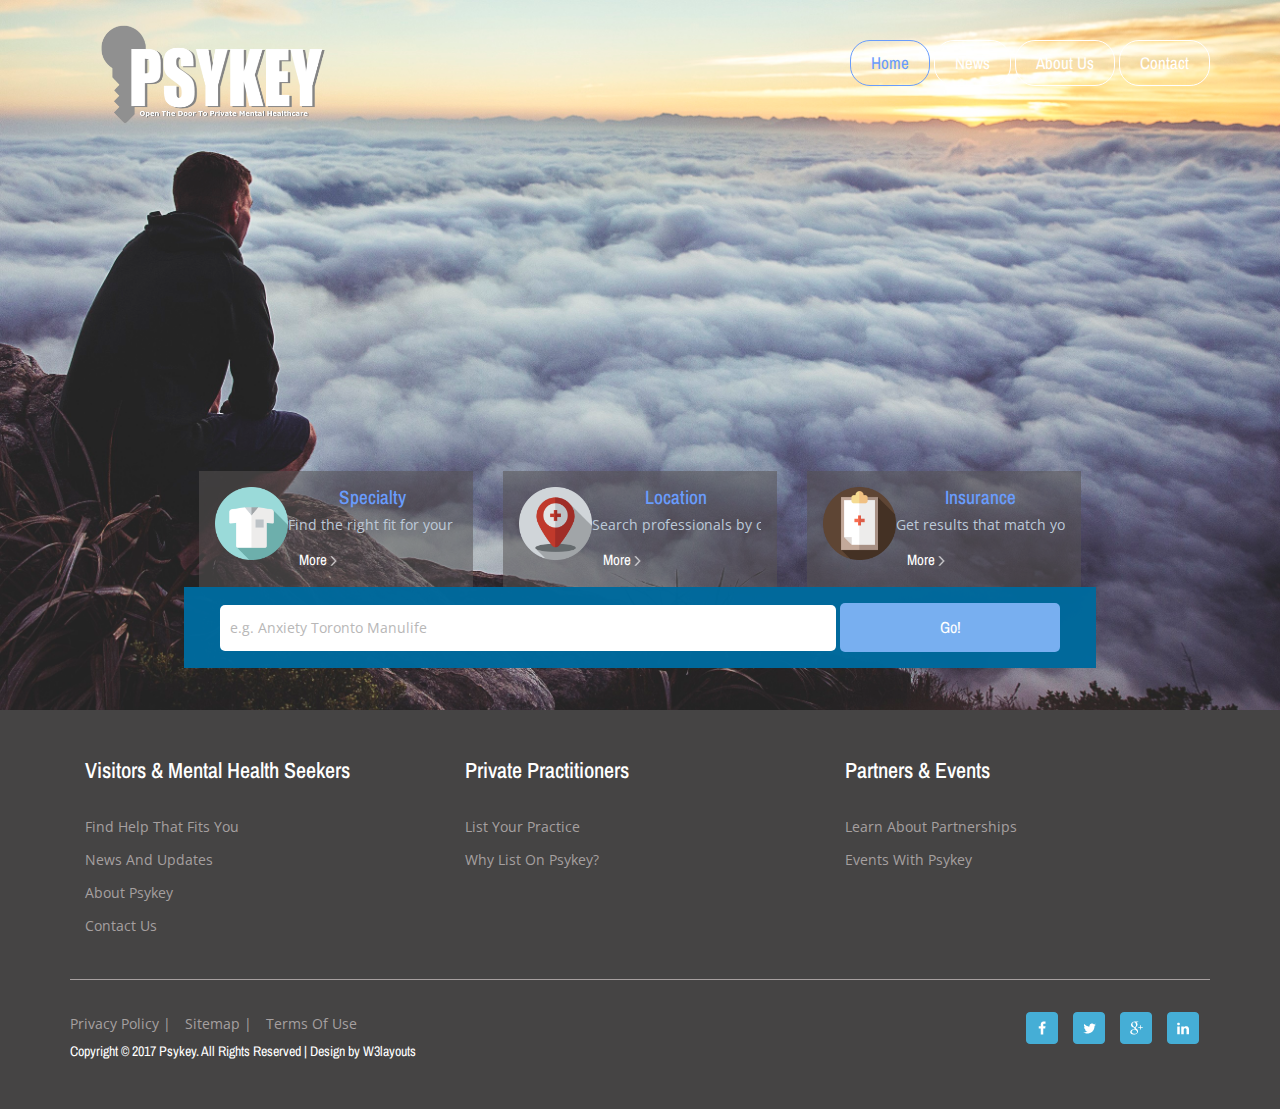
<file: index.html>
<!--
Author: W3layouts
Author URL: http://w3layouts.com
License: Creative Commons Attribution 3.0 Unported
License URL: http://creativecommons.org/licenses/by/3.0/
-->
<!DOCTYPE html>
<html>
    <head>
    <title>Psykey</title>
    <!-- for-mobile-apps -->
    <meta name="viewport" content="width=device-width, initial-scale=1">
    <meta http-equiv="Content-Type" content="text/html; charset=utf-8" />
    <meta name="keywords" content="Medical Clinic Responsive web template, Bootstrap Web Templates, Flat Web Templates, Andriod Compatible web template,
    Smartphone Compatible web template, free webdesigns for Nokia, Samsung, LG, SonyErricsson, Motorola web design" />
    <script type="application/x-javascript"> addEventListener("load", function() { setTimeout(hideURLbar, 0); }, false);
            function hideURLbar(){ window.scrollTo(0,1); } </script>
    <!-- //for-mobile-apps -->
    <link href="css/bootstrap.css" rel="stylesheet" type="text/css" media="all" />
    <link href="css/style.css" rel="stylesheet" type="text/css" media="all" />
    <!-- js -->
    <script src="js/jquery-1.11.1.min.js"></script>
    <!-- //js -->
    <link href='http://fonts.googleapis.com/css?family=Open+Sans:300italic,400italic,600italic,700italic,800italic,400,300,600,700,800' rel='stylesheet' type='text/css'>
    <link href='http://fonts.googleapis.com/css?family=Archivo+Narrow:400,400italic,700,700italic' rel='stylesheet' type='text/css'>
</head>
	
<!-- banner - https://www.pexels.com/photo/nature-sky-sunset-man-6550/ -->
<body>
    <!-- banner -->
	<div class="banner">
		<div class="container">
            <!-- header -->
			<div class="header">	
					<div class="logo">
					    <a href="index.html"><img src="media/logo.png" width=256></img></a>
                        <!--<a href="index.html"><img src="media/logo.png" width="250"></a>-->
					</div>
					<div class="top-nav">
						<span class="menu"><img src="images/menu.png" alt="" /></span>
						<ul class="nav">
							<li class="active"><a href="index.html">Home</a></li>
							<li><a href="news.html">News</a></li>
							<li><a href="aboutus.html">About Us</a></li>
							<li><a href="contact.html">Contact</a></li>
						</ul>
								<!-- script-for-menu -->
								 <script>
								   $( "span.menu" ).click(function() {
									 $( "ul.nav" ).slideToggle( 300, function() {
									 // Animation complete.
									  });
									 });
								</script>
								<!-- /script-for-menu -->
					</div>
					<div class="clearfix"> </div>
			</div>
            <!-- //header -->

            <!-- Search Form -->
			<div class="banner-info">
						<div class="banner-info-grids">
				<div class="col-md-4 banner-info-grid">
					<div class="banner-info-grid1">
						<div class="banner-info-grid-left">
							<!--<span class="glyphicon glyphicon-heart" aria-hidden="true"></span>-->
                            <img src="media/speciality.png" width="100%">
						</div>
						<div class="banner-info-grid-right">
							<h4>Specialty</h4>
							<p>Find the right fit for your needs</p>
							<div class="more">
								<a href="single.html">More</a>
							</div>
						</div>
						<div class="clearfix"> </div>
					</div>
				</div>
				<div class="col-md-4 banner-info-grid">
					<div class="banner-info-grid1">
						<div class="banner-info-grid-left">
							<!--<span class="glyphicon glyphicon-user" aria-hidden="true"></span>-->
                            <img src="media/location.png" width="100%">
						</div>
						<div class="banner-info-grid-right">
							<h4>Location</h4>
							<p>Search professionals by city</p>
							<div class="more">
								<a href="single.html">More</a>
							</div>
						</div>
						<div class="clearfix"> </div>
					</div>
				</div>
				<div class="col-md-4 banner-info-grid">
					<div class="banner-info-grid1">
						<div class="banner-info-grid-left">
							<!--<span class="glyphicon glyphicon-apple" aria-hidden="true"></span>-->
                            <img src="media/insurance.png" width="100%">
						</div>
						<div class="banner-info-grid-right">
							<h4>Insurance</h4>
							<p>Get results that match your insurance plan</p>
							<div class="more">
								<a href="single.html">More</a>
							</div>
						</div>
						<div class="clearfix"> </div>
					</div>
				</div>
				<div class="clearfix"> </div>
			</div>	
				<form id="search" action="result.html" method="GET">
					<input type="text" name="query" value="e.g. Anxiety Toronto Manulife" onfocus="this.value = '';" onblur="if (this.value == '') {this.value = 'e.g. Anxiety Toronto Manulife';}" required="">
					<input type="submit" value="Go!" >
				</form>
			</div>
            <!-- // Search Form -->
		</div>
	</div>
<!-- //banner -->
<!-- footer -->
	<div class="footer">
		<div class="container">
			<div class="footer-grids">
				<div class="col-md-4 footer-grid">
					<h3>Visitors & Mental Health Seekers</h3>
					<ul>
						<li><a href="#top">Find help that fits you</a></li>
						<li><a href="news.html">News and Updates</a></li>
						<li><a href="aboutus.html">About Psykey</a></li>
						<li><a href="contact.html">Contact us</a></li>
					</ul>
				</div>
				<div class="col-md-4 footer-grid">
					<h3>Private Practitioners</h3>
					<ul>
						<li><a href="#top">List your practice</a></li>
						<li><a href="#top">Why list on Psykey?</a></li>

					</ul>
				</div>
				<div class="col-md-4 footer-grid">
					<h3>Partners & Events</h3>
					<ul>
						<li><a href="#top">Learn about partnerships</a></li>
						<li><a href="#top">Events with Psykey</a></li>

					</ul>
				</div>
				<div class="clearfix"> </div>
			</div>
			<div class="footer-grds">
				<div class="footer-grds-left">
					<ul>
						<li><a href="#">Privacy Policy |</a></li>
						<li><a href="contact.html">Sitemap |</a></li>
						<li><a href="#">Terms of Use</a></li>
					</ul>
					<p>Copyright © 2017 Psykey. All Rights Reserved | Design by <a href="http://w3layouts.com/">W3layouts</a></p>
				</div>
				<div class="footer-grds-right">
					<ul>
						<li><a href="#" class="fa"></a></li>
						<li><a href="#" class="fb"></a></li>
						<li><a href="#" class="fc"></a></li>
						<li><a href="#" class="fd"></a></li>
					</ul>
				</div>
				<div class="clearfix"> </div>
			</div>
		</div>
	</div>
<!-- //footer -->
<!-- for bootstrap working -->
		<script src="js/bootstrap.js"> </script>
<!-- //for bootstrap working -->
</body>
</html>
</file>
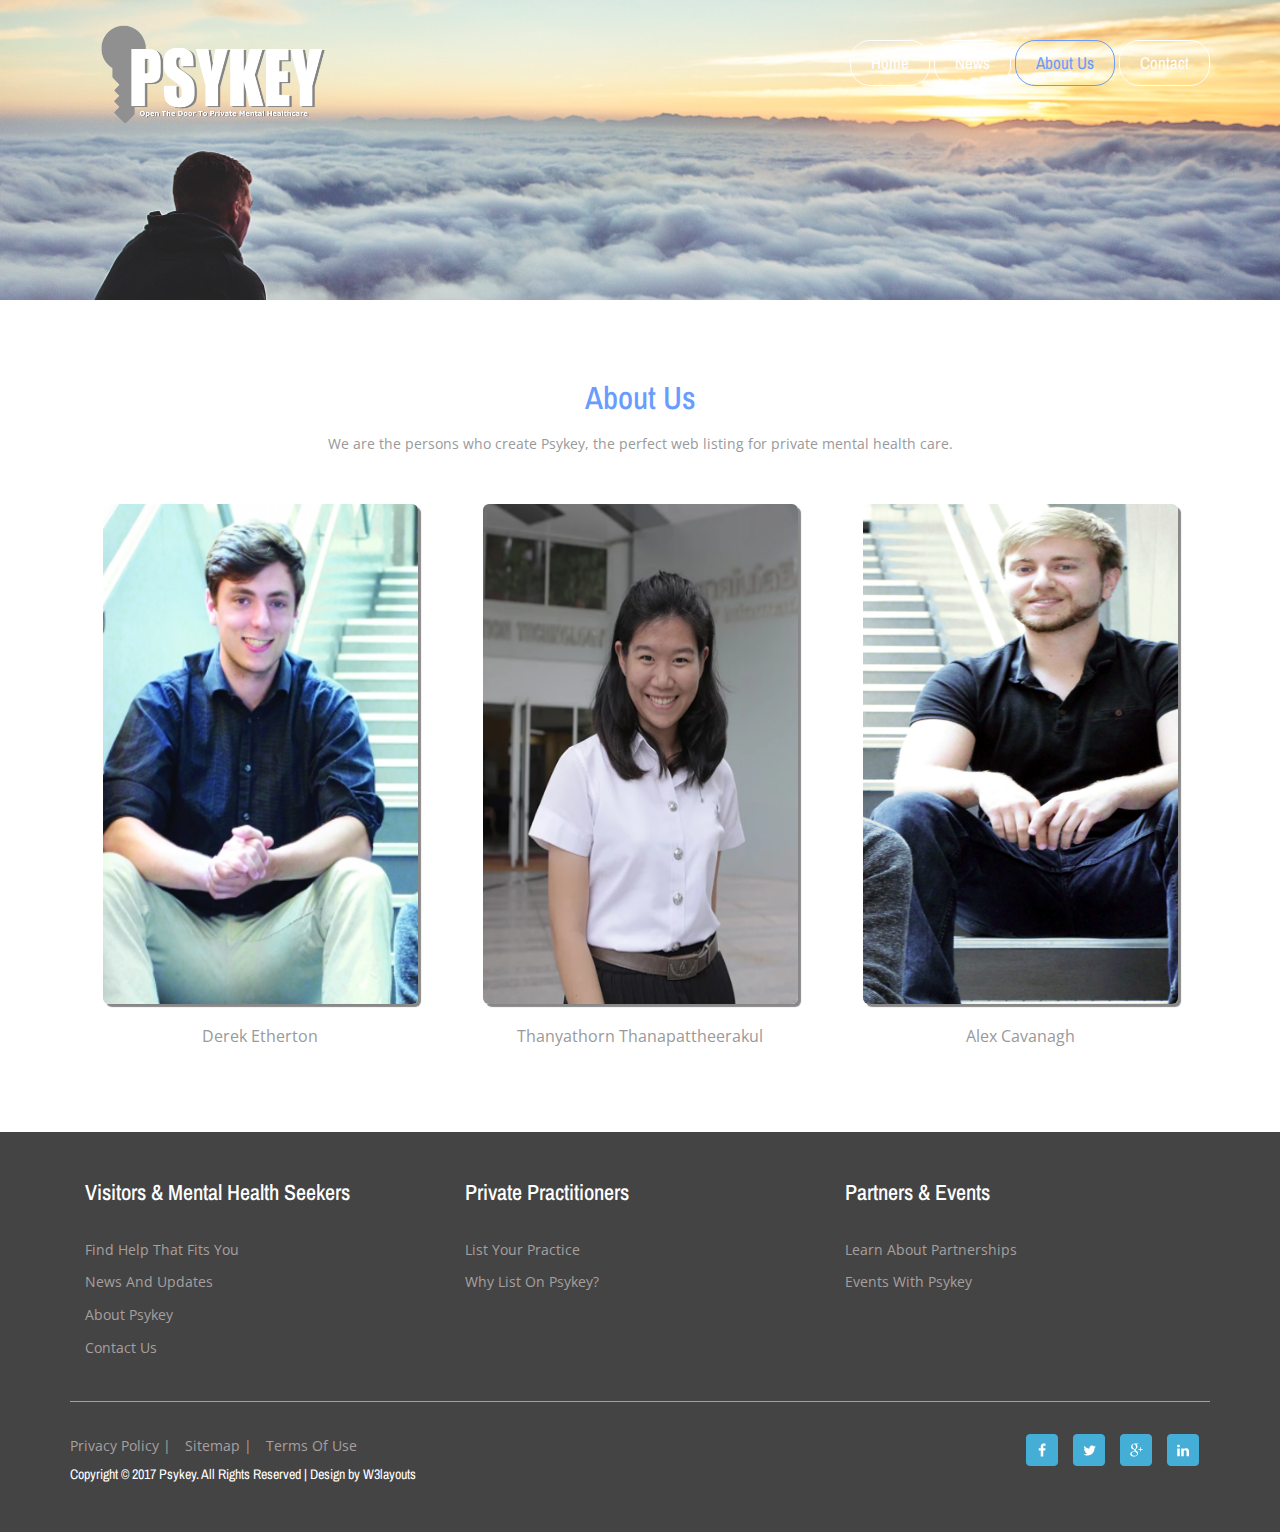
<file: aboutus.html>
<!--
Author: W3layouts
Author URL: http://w3layouts.com
License: Creative Commons Attribution 3.0 Unported
License URL: http://creativecommons.org/licenses/by/3.0/
-->
<!DOCTYPE html>
<html>
<head>
    <title>Psykey</title>
    <!-- for-mobile-apps -->
    <meta name="viewport" content="width=device-width, initial-scale=1">
    <meta http-equiv="Content-Type" content="text/html; charset=utf-8" />
    <meta name="keywords" content="Medical Clinic Responsive web template, Bootstrap Web Templates, Flat Web Templates, Andriod Compatible web template,
    Smartphone Compatible web template, free webdesigns for Nokia, Samsung, LG, SonyErricsson, Motorola web design" />
    <script type="application/x-javascript"> addEventListener("load", function() { setTimeout(hideURLbar, 0); }, false);
    function hideURLbar(){ window.scrollTo(0,1); } </script>
    <!-- //for-mobile-apps -->
    <link href="css/bootstrap.css" rel="stylesheet" type="text/css" media="all" />
    <link href="css/style.css" rel="stylesheet" type="text/css" media="all" />
    <!-- js -->
    <script src="js/jquery-1.11.1.min.js"></script>
    <!-- //js -->
    <link href='http://fonts.googleapis.com/css?family=Open+Sans:300italic,400italic,600italic,700italic,800italic,400,300,600,700,800' rel='stylesheet' type='text/css'>
    <link href='http://fonts.googleapis.com/css?family=Archivo+Narrow:400,400italic,700,700italic' rel='stylesheet' type='text/css'>
</head>

<body>
<!-- banner -->
<div class="banner1">
    <div class="container">
        <!-- header -->
        <div class="header">
            <div class="logo">
                <a href="index.html"><img src="media/logo.png" width=256></img></a>
            </div>
            <div class="top-nav">
                <span class="menu"><img src="images/menu.png" alt="" /></span>
                <ul class="nav">
                    <li><a href="index.html">Home</a></li>
                    <li><a href="news.html">News</a></li>
                    <li class="active"><a href="aboutus.html">About Us</a></li>
                    <li><a href="contact.html">Contact</a></li>
                </ul>
                <!-- script-for-menu -->
                <script>
                    $( "span.menu" ).click(function() {
                        $( "ul.nav" ).slideToggle( 300, function() {
                            // Animation complete.
                        });
                    });
                </script>
                <!-- /script-for-menu -->
            </div>
            <div class="clearfix"> </div>
        </div>
        <!-- //header -->
    </div>
</div>
<!-- //banner -->
<!-- about us -->
<div class="about-us">
    <div class="container">
        <h3>About Us</h3>
        <p class="et">We are the persons who create Psykey, the perfect web listing for private mental health care.</p>
        <div class="developer">
            <div class="col-md-4">
                <img src="media/derek.png" class="img-rounded">
                <p>Derek Etherton</p>
            </div>
            <div class="col-md-4">
                <img src="media/smile.png" class="img-rounded">
                <p>Thanyathorn Thanapattheerakul</p>
            </div>
            <div class="col-md-4">
                <img src="media/alex.png" class="img-rounded">
                <p>Alex Cavanagh</p>
            </div>
        </div>
    </div>
</div>
<!-- //about us -->
<!-- footer -->
<div class="footer">
    <div class="container">
        <div class="footer-grids">
            <div class="col-md-4 footer-grid">
                <h3>Visitors & Mental Health Seekers</h3>
                <ul>
                    <li><a href="#top">Find help that fits you</a></li>
                    <li><a href="news.html">News and Updates</a></li>
                    <li><a href="aboutus.html">About Psykey</a></li>
                    <li><a href="contact.html">Contact us</a></li>
                </ul>
            </div>
            <div class="col-md-4 footer-grid">
                <h3>Private Practitioners</h3>
                <ul>
                    <li><a href="#top">List your practice</a></li>
                    <li><a href="#top">Why list on Psykey?</a></li>

                </ul>
            </div>
            <div class="col-md-4 footer-grid">
                <h3>Partners & Events</h3>
                <ul>
                    <li><a href="#top">Learn about partnerships</a></li>
                    <li><a href="#top">Events with Psykey</a></li>

                </ul>
            </div>
            <div class="clearfix"> </div>
        </div>
        <div class="footer-grds">
            <div class="footer-grds-left">
                <ul>
                    <li><a href="#">Privacy Policy |</a></li>
                    <li><a href="contact.html">Sitemap |</a></li>
                    <li><a href="#">Terms of Use</a></li>
                </ul>
                <p>Copyright © 2017 Psykey. All Rights Reserved | Design by <a href="http://w3layouts.com/">W3layouts</a></p>
            </div>
            <div class="footer-grds-right">
                <ul>
                    <li><a href="#" class="fa"></a></li>
                    <li><a href="#" class="fb"></a></li>
                    <li><a href="#" class="fc"></a></li>
                    <li><a href="#" class="fd"></a></li>
                </ul>
            </div>
            <div class="clearfix"> </div>
        </div>
    </div>
</div>
<!-- //footer -->
<!-- for bootstrap working -->
<script src="js/bootstrap.js"> </script>
<!-- //for bootstrap working -->
</body>
</html>
</file>
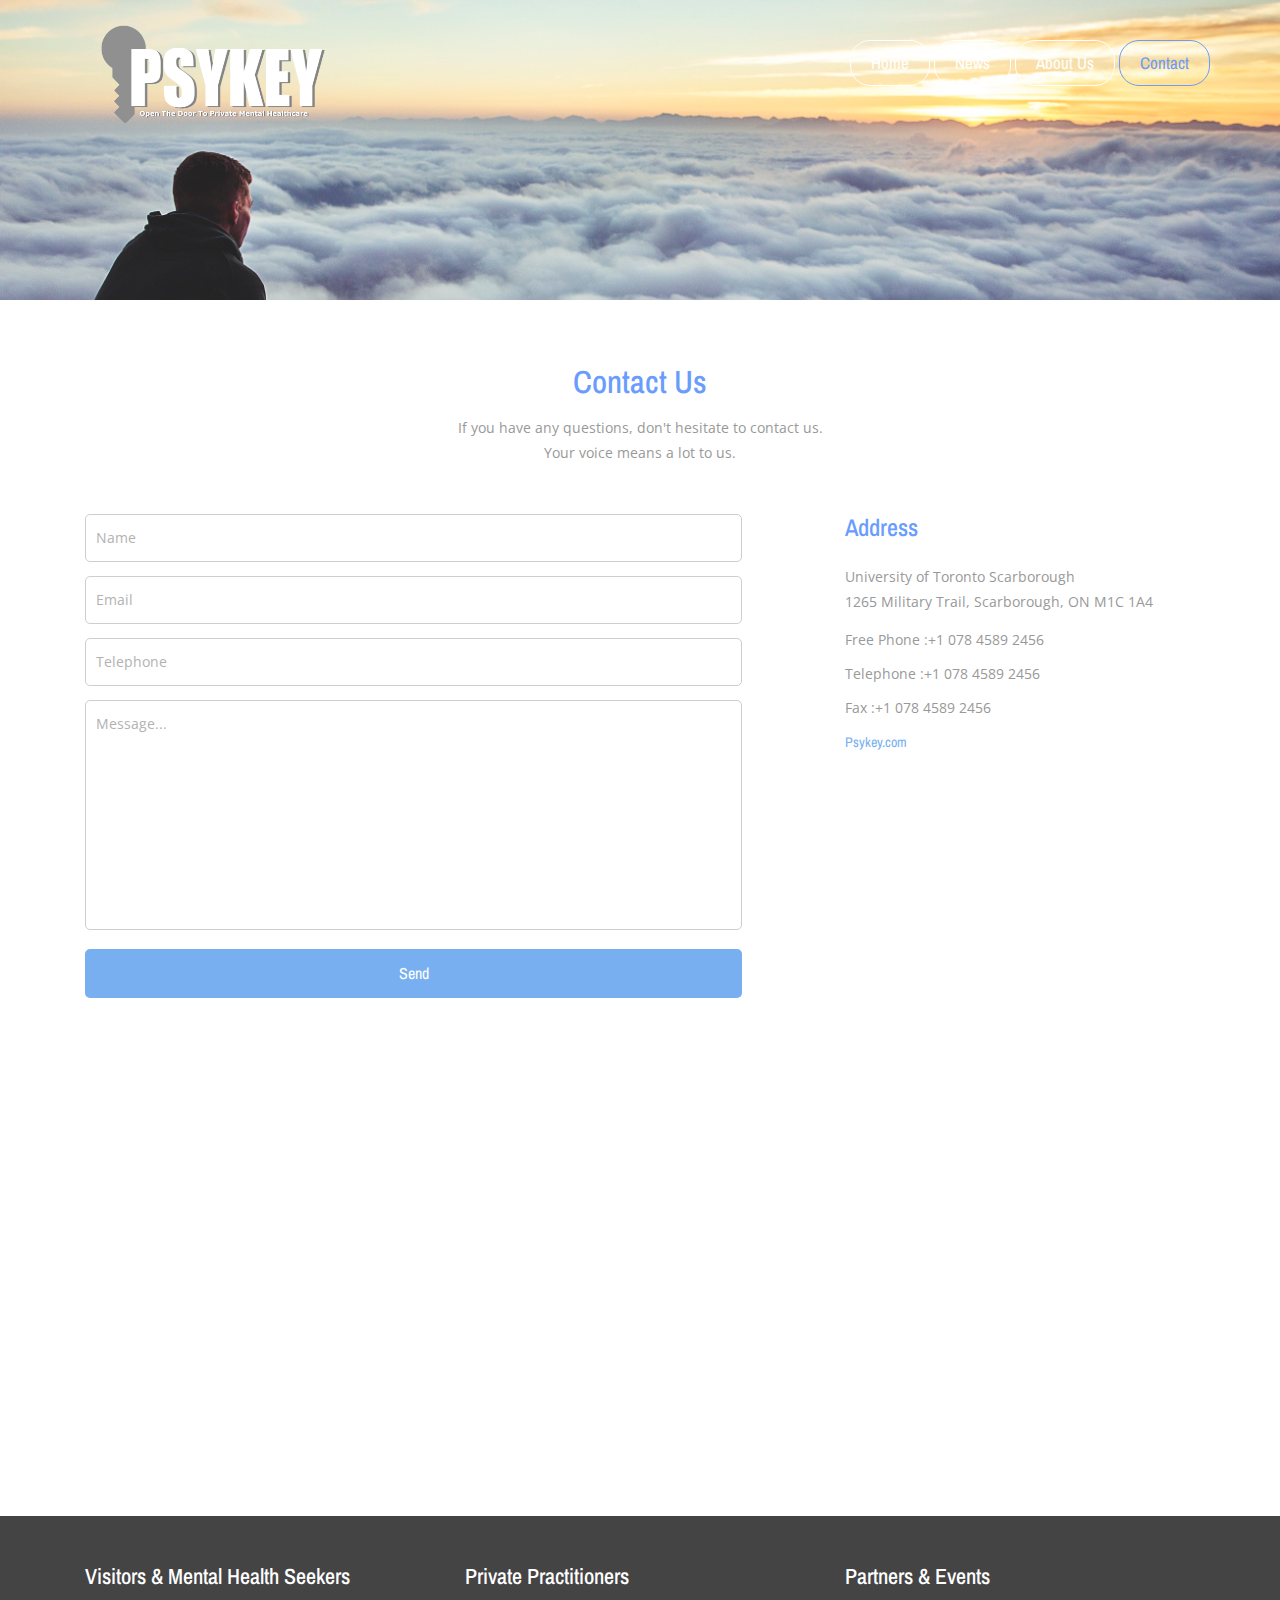
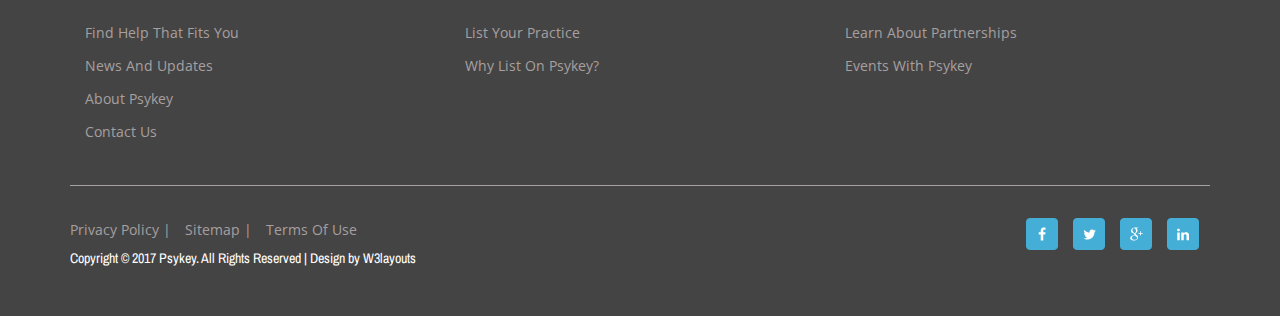
<file: contact.html>
<!--
Author: W3layouts
Author URL: http://w3layouts.com
License: Creative Commons Attribution 3.0 Unported
License URL: http://creativecommons.org/licenses/by/3.0/
-->
<!DOCTYPE html>
<html>
<head>
	<title>Psykey</title>
	<!-- for-mobile-apps -->
	<meta name="viewport" content="width=device-width, initial-scale=1">
	<meta http-equiv="Content-Type" content="text/html; charset=utf-8" />
	<meta name="keywords" content="Medical Clinic Responsive web template, Bootstrap Web Templates, Flat Web Templates, Andriod Compatible web template,
	Smartphone Compatible web template, free webdesigns for Nokia, Samsung, LG, SonyErricsson, Motorola web design" />
	<script type="application/x-javascript"> addEventListener("load", function() { setTimeout(hideURLbar, 0); }, false);
			function hideURLbar(){ window.scrollTo(0,1); } </script>
	<!-- //for-mobile-apps -->
	<link href="css/bootstrap.css" rel="stylesheet" type="text/css" media="all" />
	<link href="css/style.css" rel="stylesheet" type="text/css" media="all" />
	<!-- js -->
	<script src="js/jquery-1.11.1.min.js"></script>
	<!-- //js -->
	<link href='http://fonts.googleapis.com/css?family=Open+Sans:300italic,400italic,600italic,700italic,800italic,400,300,600,700,800' rel='stylesheet' type='text/css'>
	<link href='http://fonts.googleapis.com/css?family=Archivo+Narrow:400,400italic,700,700italic' rel='stylesheet' type='text/css'>
</head>
	
<body>
<!-- banner -->
	<div class="banner1">
		<div class="container">
<!-- header -->
			<div class="header">	
					<div class="logo">
					   	<a href="index.html"><img src="media/logo.png" width=256></img></a>
					</div>
					<div class="top-nav">
						<span class="menu"><img src="images/menu.png" alt=" " /></span>
						<ul class="nav">
							<li><a href="index.html">Home</a></li>
							<li><a href="news.html">News</a></li>
							<li><a href="aboutus.html">About Us</a></li>
							<li class="active"><a href="contact.html">Contact</a></li>
						</ul>
								<!-- script-for-menu -->
								 <script>
								   $( "span.menu" ).click(function() {
									 $( "ul.nav" ).slideToggle( 300, function() {
									 // Animation complete.
									  });
									 });
								</script>
								<!-- /script-for-menu -->
					</div>
					<div class="clearfix"> </div>
			</div>
<!-- //header -->	
		</div>
	</div>
<!-- //banner -->
<!-- contact -->
	<div class="contact">
		<div class="container">
			<h3>Contact Us</h3>
			<p class="et">If you have any questions, don't hesitate to contact us.</p>
			<p class="et">Your voice means a lot to us.</p>
			<div class="contact-grid">
				<div class="col-md-8 contact-grid-left">
					<form>
						<input type="text" value="Name" onfocus="this.value = '';" onblur="if (this.value == '') {this.value = 'Name';}" required="">
						<input type="email" value="Email" onfocus="this.value = '';" onblur="if (this.value == '') {this.value = 'Email';}" required="">
						<input type="text" value="Telephone" onfocus="this.value = '';" onblur="if (this.value == '') {this.value = 'Telephone';}" required="">
						<textarea type="text"  onfocus="this.value = '';" onblur="if (this.value == '') {this.value = 'Message...';}" required="">Message...</textarea>
						<input type="submit" value="Send" >
					</form>
				</div>
				<div class="col-md-4 contact-grid-right">
					<h4>Address</h4>
					<p>University of Toronto Scarborough</p>
					<p>1265 Military Trail, Scarborough, ON M1C 1A4</p>
					<ul>
						<li>Free Phone :+1 078 4589 2456</li>
						<li>Telephone :+1 078 4589 2456</li>
						<li>Fax :+1 078 4589 2456</li>
						<li><a href="mailto:info@psykey.com">Psykey.com</a></li>
					</ul>
				</div>
				<div class="clearfix"> </div>
			</div>
			<div class="map">
				<iframe src="https://www.google.com/maps/embed?pb=!1m18!1m12!1m3!1d2880.3645944373693!2d-79.18947538479289!3d43.786047079117004!2m3!1f0!2f0!3f0!3m2!1i1024!2i768!4f13.1!3m3!1m2!1s0x89d4da6e6ad44491%3A0x15a4bff06f9715da!2sUniversity+of+Toronto+Scarborough!5e0!3m2!1sen!2sca!4v1489557088203" frameborder="0" style="border:0" allowfullscreen></iframe>
			</div>
		</div>
	</div>
<!-- //contact -->
<!-- footer -->
	<div class="footer">
		<div class="container">
			<div class="footer-grids">
				<div class="col-md-4 footer-grid">
					<h3>Visitors & Mental Health Seekers</h3>
					<ul>
						<li><a href="#top">Find help that fits you</a></li>
						<li><a href="news.html">News and Updates</a></li>
						<li><a href="aboutus.html">About Psykey</a></li>
						<li><a href="contact.html">Contact us</a></li>
					</ul>
				</div>
				<div class="col-md-4 footer-grid">
					<h3>Private Practitioners</h3>
					<ul>
						<li><a href="#top">List your practice</a></li>
						<li><a href="#top">Why list on Psykey?</a></li>

					</ul>
				</div>
				<div class="col-md-4 footer-grid">
					<h3>Partners & Events</h3>
					<ul>
						<li><a href="#top">Learn about partnerships</a></li>
						<li><a href="#top">Events with Psykey</a></li>

					</ul>
				</div>
				<div class="clearfix"> </div>
			</div>
			<div class="footer-grds">
				<div class="footer-grds-left">
					<ul>
						<li><a href="#">Privacy Policy |</a></li>
						<li><a href="contact.html">Sitemap |</a></li>
						<li><a href="#">Terms of Use</a></li>
					</ul>
					<p>Copyright © 2017 Psykey. All Rights Reserved | Design by <a href="http://w3layouts.com/">W3layouts</a></p>
				</div>
				<div class="footer-grds-right">
					<ul>
						<li><a href="#" class="fa"></a></li>
						<li><a href="#" class="fb"></a></li>
						<li><a href="#" class="fc"></a></li>
						<li><a href="#" class="fd"></a></li>
					</ul>
				</div>
				<div class="clearfix"> </div>
			</div>
		</div>
	</div>
<!-- //footer -->
<!-- for bootstrap working -->
		<script src="js/bootstrap.js"> </script>
<!-- //for bootstrap working -->
</body>
</html>
</file>
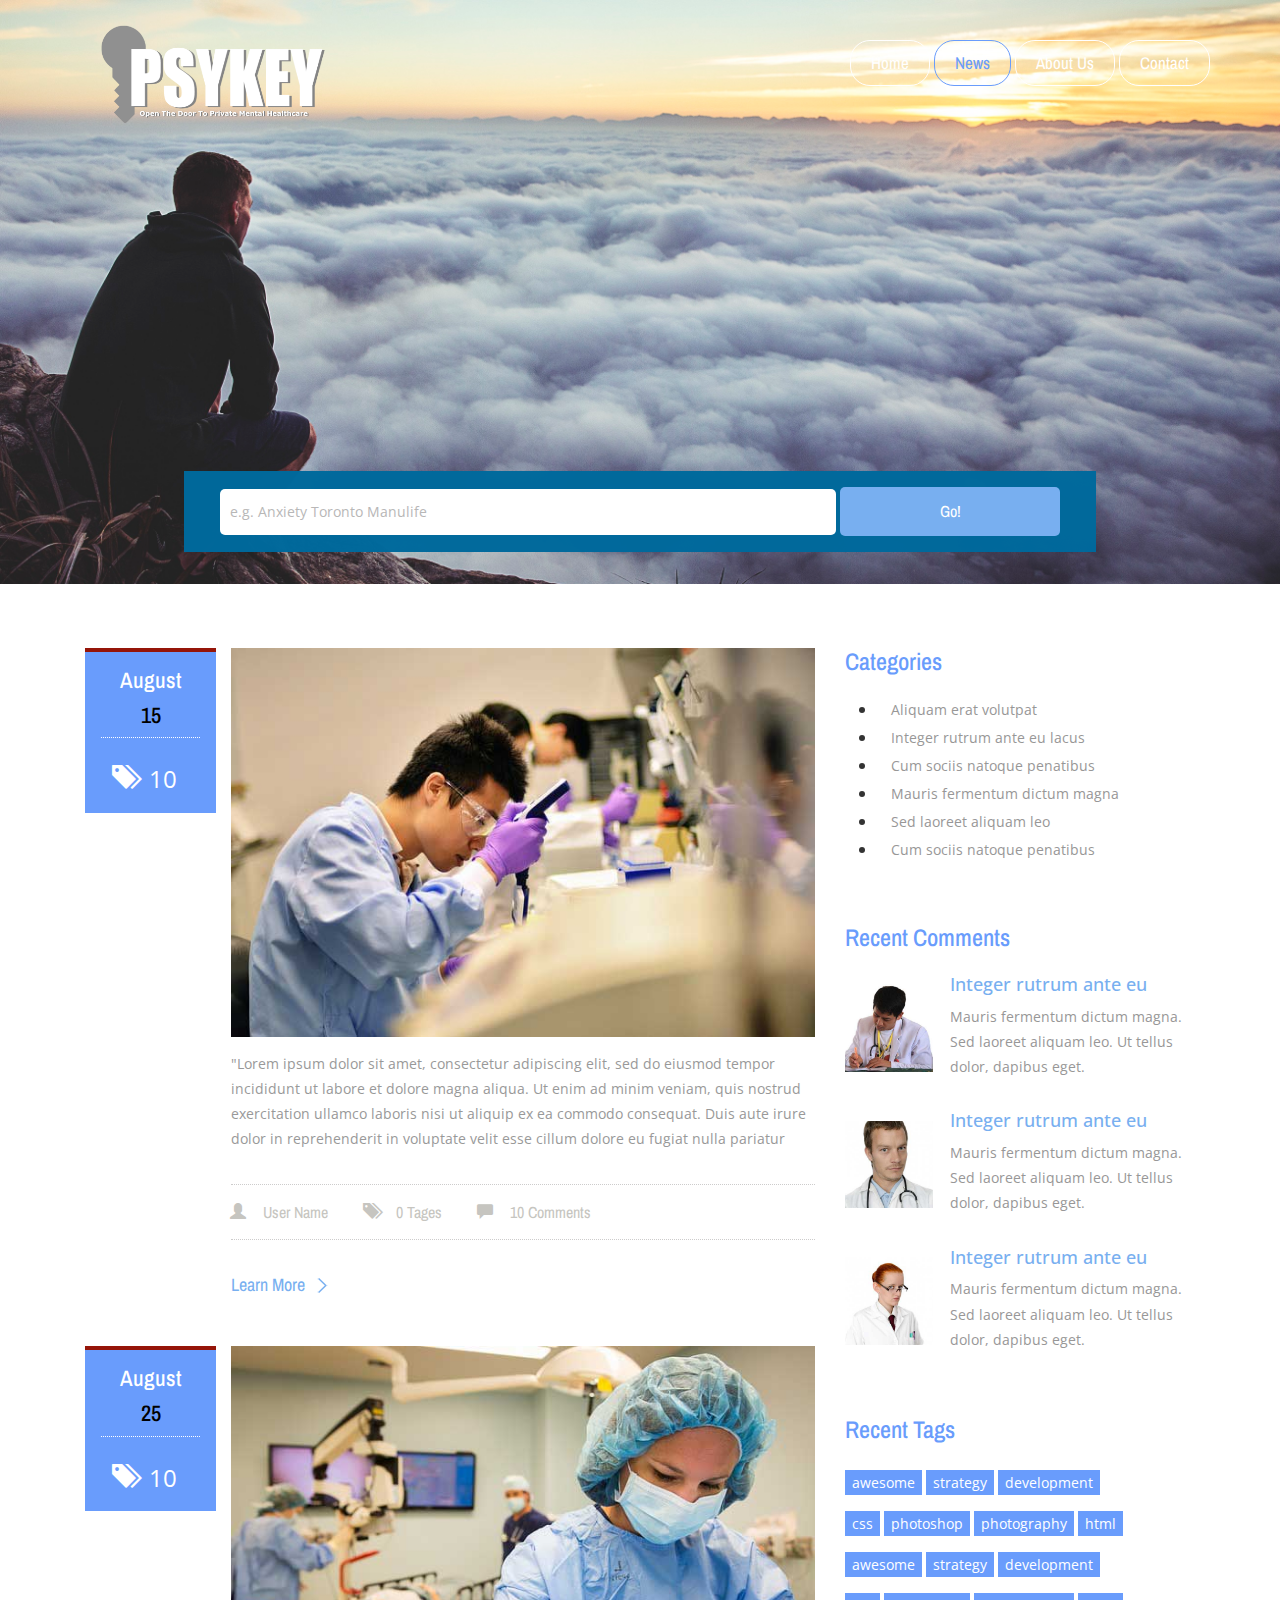
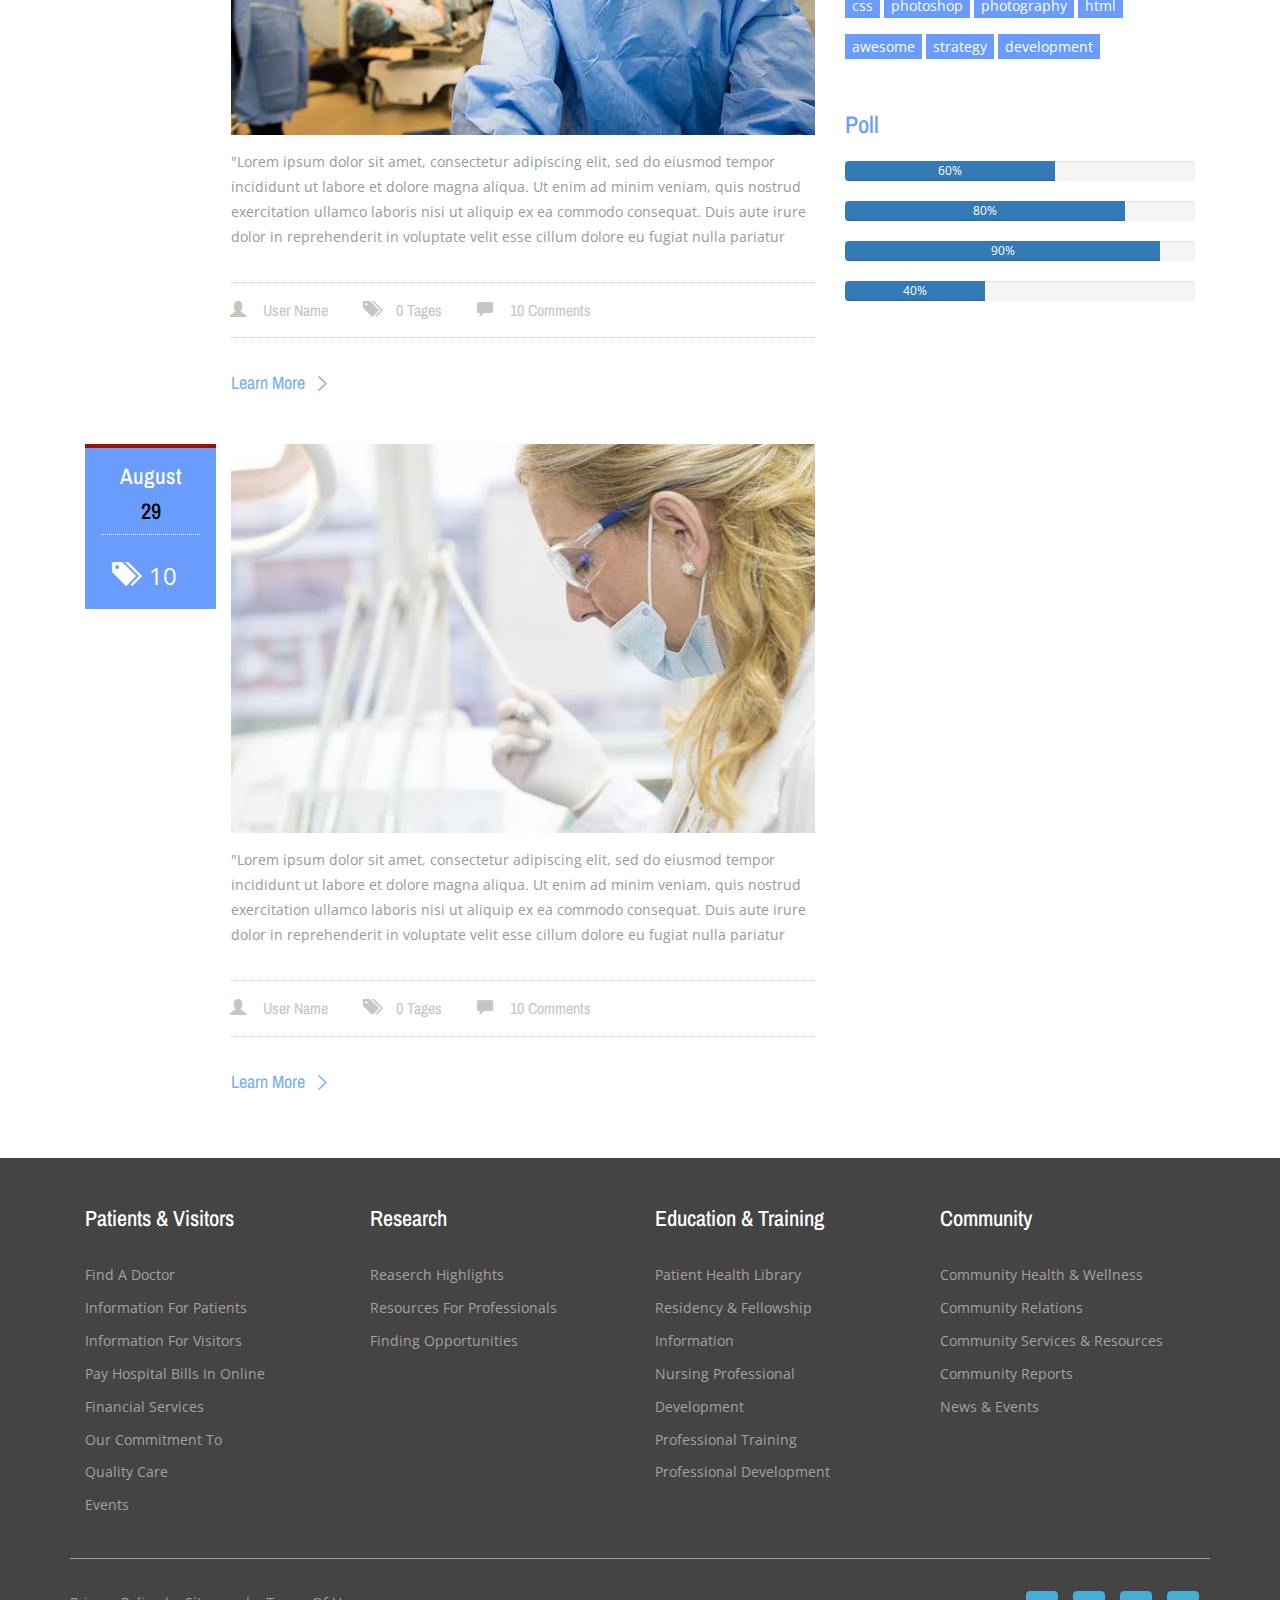
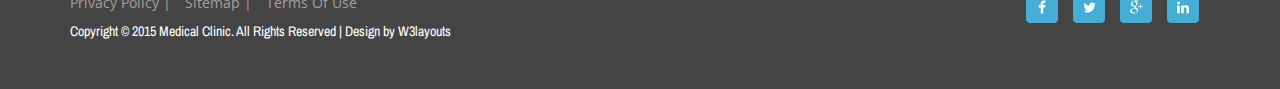
<file: news.html>
<!--
Author: W3layouts
Author URL: http://w3layouts.com
License: Creative Commons Attribution 3.0 Unported
License URL: http://creativecommons.org/licenses/by/3.0/
-->
<!DOCTYPE html>
<html>
<head>
	<title>Psykey</title>
	<!-- for-mobile-apps -->
	<meta name="viewport" content="width=device-width, initial-scale=1">
	<meta http-equiv="Content-Type" content="text/html; charset=utf-8" />
	<meta name="keywords" content="Medical Clinic Responsive web template, Bootstrap Web Templates, Flat Web Templates, Andriod Compatible web template,
    Smartphone Compatible web template, free webdesigns for Nokia, Samsung, LG, SonyErricsson, Motorola web design" />
	<script type="application/x-javascript"> addEventListener("load", function() { setTimeout(hideURLbar, 0); }, false);
    function hideURLbar(){ window.scrollTo(0,1); } </script>
	<!-- //for-mobile-apps -->
	<link href="css/bootstrap.css" rel="stylesheet" type="text/css" media="all" />
	<link href="css/style.css" rel="stylesheet" type="text/css" media="all" />
	<!-- js -->
	<script src="js/jquery-1.11.1.min.js"></script>
	<!-- //js -->
	<link href='http://fonts.googleapis.com/css?family=Open+Sans:300italic,400italic,600italic,700italic,800italic,400,300,600,700,800' rel='stylesheet' type='text/css'>
	<link href='http://fonts.googleapis.com/css?family=Archivo+Narrow:400,400italic,700,700italic' rel='stylesheet' type='text/css'>
</head>

<body>
<!-- banner -->
	<div class="banner1">
		<div class="container">
<!-- header -->
			<div class="header">
					<div class="logo">
					   	<a href="index.html"><img src="media/logo.png" width=256></img></a>
					</div>
					<div class="top-nav">
						<span class="menu"><img src="images/menu.png" alt=" " /></span>
						<ul class="nav">
							<li><a href="index.html">Home</a></li>
							<li class="active"><a href="news.html">News</a></li>
							<li><a href="aboutus.html">About Us</a></li>
							<li><a href="contact.html">Contact</a></li>
						</ul>
								<!-- script-for-menu -->
								 <script>
								   $( "span.menu" ).click(function() {
									 $( "ul.nav" ).slideToggle( 300, function() {
									 // Animation complete.
									  });
									 });
								</script>
								<!-- /script-for-menu -->
					</div>
					<div class="clearfix"> </div>
			</div>
<!-- //header -->
			<!-- Search Form -->
			<div class="banner-info">
				<form id="search" action="result.html" method="GET">
					<input type="text" name="query" value="e.g. Anxiety Toronto Manulife" onfocus="this.value = '';" onblur="if (this.value == '') {this.value = 'e.g. Anxiety Toronto Manulife';}" required="">
					<input type="submit" value="Go!" >
				</form>
			</div>
			<!-- // Search Form -->
		</div>
	</div>
<!-- //banner -->
<!-- news -->
	<div class="news">
		<div class="container">
			<div class="news-grid">
				<div class="col-md-8 blog-left">
					<div class="blog-left-grid">
						<div class="blog-leftl">
							<h4>August <span>15</span></h4>
							<a href="#"><i class="glyphicon glyphicon-tags" aria-hidden="true"></i>10</a>
						</div>
						<div class="blog-leftr">
							<a href="single.html"><img src="images/15.jpg" alt=" " class="img-responsive" /></a>
							<p>"Lorem ipsum dolor sit amet, consectetur adipiscing elit, 
							sed do eiusmod tempor incididunt ut labore et dolore magna aliqua.
							Ut enim ad minim veniam, quis nostrud exercitation ullamco laboris
							nisi ut aliquip ex ea commodo consequat. Duis aute irure dolor in 
							reprehenderit in voluptate velit esse cillum dolore eu fugiat nulla 
							pariatur</p>
							<ul>
								<li><a href="#"><i class="glyphicon glyphicon-user" aria-hidden="true"></i>User Name</a></li>
								<li><a href="#"><i class="glyphicon glyphicon-tags" aria-hidden="true"></i>0 Tages</a></li>
								<li><a href="#"><i class="glyphicon glyphicon-comment" aria-hidden="true"></i>10 Comments</a></li>
							</ul>
							<div class="more m1">
								<a href="single.html">Learn More</a>
							</div>
						</div>
						<div class="clearfix"> </div>
					</div>
					<div class="blog-left-grid">
						<div class="blog-leftl">
							<h4>August <span>25</span></h4>
							<a href="#"><i class="glyphicon glyphicon-tags" aria-hidden="true"></i>10</a>
						</div>
						<div class="blog-leftr">
							<a href="single.html"><img src="images/16.jpg" alt=" " class="img-responsive" /></a>
							<p>"Lorem ipsum dolor sit amet, consectetur adipiscing elit, 
							sed do eiusmod tempor incididunt ut labore et dolore magna aliqua.
							Ut enim ad minim veniam, quis nostrud exercitation ullamco laboris
							nisi ut aliquip ex ea commodo consequat. Duis aute irure dolor in 
							reprehenderit in voluptate velit esse cillum dolore eu fugiat nulla 
							pariatur</p>
							<ul>
								<li><a href="#"><i class="glyphicon glyphicon-user" aria-hidden="true"></i>User Name</a></li>
								<li><a href="#"><i class="glyphicon glyphicon-tags" aria-hidden="true"></i>0 Tages</a></li>
								<li><a href="#"><i class="glyphicon glyphicon-comment" aria-hidden="true"></i>10 Comments</a></li>
							</ul>
							<div class="more m1">
								<a href="single.html">Learn More</a>
							</div>
						</div>
						<div class="clearfix"> </div>
					</div>
					<div class="blog-left-grid">
						<div class="blog-leftl">
							<h4>August <span>29</span></h4>
							<a href="#"><i class="glyphicon glyphicon-tags" aria-hidden="true"></i>10</a>
						</div>
						<div class="blog-leftr">
							<a href="single.html"><img src="images/17.jpg" alt=" " class="img-responsive" /></a>
							<p>"Lorem ipsum dolor sit amet, consectetur adipiscing elit, 
							sed do eiusmod tempor incididunt ut labore et dolore magna aliqua.
							Ut enim ad minim veniam, quis nostrud exercitation ullamco laboris
							nisi ut aliquip ex ea commodo consequat. Duis aute irure dolor in 
							reprehenderit in voluptate velit esse cillum dolore eu fugiat nulla 
							pariatur</p>
							<ul>
								<li><a href="#"><i class="glyphicon glyphicon-user" aria-hidden="true"></i>User Name</a></li>
								<li><a href="#"><i class="glyphicon glyphicon-tags" aria-hidden="true"></i>0 Tages</a></li>
								<li><a href="#"><i class="glyphicon glyphicon-comment" aria-hidden="true"></i>10 Comments</a></li>
							</ul>
							<div class="more m1">
								<a href="single.html">Learn More</a>
							</div>
						</div>
						<div class="clearfix"> </div>
					</div>
				</div>
				<div class="col-md-4 blog-right">
					<h3>Categories</h3>
					<ul>
						<li><a href="#">Aliquam erat volutpat</a></li>
						<li><a href="#">Integer rutrum ante eu lacus</a></li>
						<li><a href="#">Cum sociis natoque penatibus</a></li>
						<li><a href="#">Mauris fermentum dictum magna</a></li>
						<li><a href="#">Sed laoreet aliquam leo</a></li>
						<li><a href="#">Cum sociis natoque penatibus</a></li>
					</ul>
					<div class="recent">
						<h3>Recent Comments</h3>
						<div class="recent-grids">
							<div class="recent-grid">
								<div class="wom">
									<a href="#"><img src="images/6.jpg" alt=" " class="img-responsive" /></a>
								</div>
								<div class="wom-right">
									<h4><a href="#">Integer rutrum ante eu</a></h4>
									<p>Mauris fermentum dictum magna. Sed laoreet aliquam leo. 
										Ut tellus dolor, dapibus eget.</p>
								</div>
								<div class="clearfix"> </div>
							</div>
							<div class="recent-grid">
								<div class="wom">
									<a href="#"><img src="images/7.jpg" alt=" " class="img-responsive" /></a>
								</div>
								<div class="wom-right">
									<h4><a href="#">Integer rutrum ante eu</a></h4>
									<p>Mauris fermentum dictum magna. Sed laoreet aliquam leo. 
										Ut tellus dolor, dapibus eget.</p>
								</div>
								<div class="clearfix"> </div>
							</div>
							<div class="recent-grid">
								<div class="wom">
									<a href="#"><img src="images/8.jpg" alt=" " class="img-responsive" /></a>
								</div>
								<div class="wom-right">
									<h4><a href="#">Integer rutrum ante eu</a></h4>
									<p>Mauris fermentum dictum magna. Sed laoreet aliquam leo. 
										Ut tellus dolor, dapibus eget.</p>
								</div>
								<div class="clearfix"> </div>
							</div>
						</div>
					</div>
					<div class="footer-top-grid1">
						<h3>Recent Tags</h3>
						<ul class="tag2">
							<li><a href="#">awesome</a></li>
							<li><a href="#">strategy</a></li>
							<li><a href="#">development</a></li>
						</ul>
						<ul class="tag2">
							<li><a href="#">css</a></li>
							<li><a href="#">photoshop</a></li>
							<li><a href="#">photography</a></li>
							<li><a href="#">html</a></li>
						</ul>
						<ul class="tag2">
							<li><a href="#">awesome</a></li>
							<li><a href="#">strategy</a></li>
							<li><a href="#">development</a></li>
						</ul>
						<ul class="tag2">
							<li><a href="#">css</a></li>
							<li><a href="#">photoshop</a></li>
							<li><a href="#">photography</a></li>
							<li><a href="#">html</a></li>
						</ul>
						<ul class="tag2">
							<li><a href="#">awesome</a></li>
							<li><a href="#">strategy</a></li>
							<li><a href="#">development</a></li>
						</ul>
					</div>
					<div class="poll">
						<h3>Poll</h3>
							<div class="progress p">
							  <div class="progress-bar bar" role="progressbar" aria-valuenow="60" aria-valuemin="0" aria-valuemax="100" style="width: 60%;">
								60%
							  </div>
							</div>
							<div class="progress p">
							  <div class="progress-bar bar" role="progressbar" aria-valuenow="60" aria-valuemin="0" aria-valuemax="100" style="width: 80%;">
								80%
							  </div>
							</div>
							<div class="progress p">
							  <div class="progress-bar bar" role="progressbar" aria-valuenow="60" aria-valuemin="0" aria-valuemax="100" style="width: 90%;">
								90%
							  </div>
							</div>
							<div class="progress p">
							  <div class="progress-bar bar" role="progressbar" aria-valuenow="60" aria-valuemin="0" aria-valuemax="100" style="width: 40%;">
								40%
							  </div>
							</div>
					</div>
				</div>
				<div class="clearfix"> </div>
			</div>
		</div>
	</div>
<!-- //news -->
<!-- footer -->
	<div class="footer">
		<div class="container">
			<div class="footer-grids">
				<div class="col-md-3 footer-grid">
					<h3>patients & Visitors</h3>
					<ul>
						<li><a href="#">Find a Doctor</a></li>
						<li><a href="#">Information For patients</a></li>
						<li><a href="#">Information For visitors</a></li>
						<li><a href="#">Pay Hospital Bills In Online</a></li>
						<li><a href="#">Financial Services</a></li>
						<li><a href="#">Our Commitment to</a></li>
						<li><a href="#">Quality Care</a></li>
						<li><a href="#">Events</a></li>
					</ul>
				</div>
				<div class="col-md-3 footer-grid">
					<h3>research</h3>
					<ul>
						<li><a href="#">Reaserch Highlights</a></li>
						<li><a href="#">Resources For Professionals</a></li>
						<li><a href="#">Finding Opportunities</a></li>
					</ul>
				</div>
				<div class="col-md-3 footer-grid">
					<h3>education & Training</h3>
					<ul>
						<li><a href="#">Patient Health Library</a></li>
						<li><a href="#">Residency & Fellowship</a></li>
						<li><a href="#">Information</a></li>
						<li><a href="#">Nursing Professional</a></li>
						<li><a href="#">Development</a></li>
						<li><a href="#">Professional Training</a></li>
						<li><a href="#">Professional Development</a></li>
					</ul>
				</div>
				<div class="col-md-3 footer-grid">
					<h3>community</h3>
					<ul>
						<li><a href="#">Community Health & Wellness</a></li>
						<li><a href="#">Community Relations</a></li>
						<li><a href="#">Community Services & Resources</a></li>
						<li><a href="#">Community Reports</a></li>
						<li><a href="#">News & Events</a></li>
					</ul>
				</div>
				<div class="clearfix"> </div>
			</div>
			<div class="footer-grds">
				<div class="footer-grds-left">
					<ul>
						<li><a href="#">Privacy Policy |</a></li>
						<li><a href="contact.html">Sitemap |</a></li>
						<li><a href="#">Terms of Use</a></li>
					</ul>
					<p>Copyright © 2015 Medical Clinic. All Rights Reserved | Design by <a href="http://w3layouts.com/">W3layouts</a></p>
				</div>
				<div class="footer-grds-right">
					<ul>
						<li><a href="#" class="fa"></a></li>
						<li><a href="#" class="fb"></a></li>
						<li><a href="#" class="fc"></a></li>
						<li><a href="#" class="fd"></a></li>
					</ul>
				</div>
				<div class="clearfix"> </div>
			</div>
		</div>
	</div>
<!-- //footer -->
<!-- for bootstrap working -->
		<script src="js/bootstrap.js"> </script>
<!-- //for bootstrap working -->
</body>
</html>
</file>
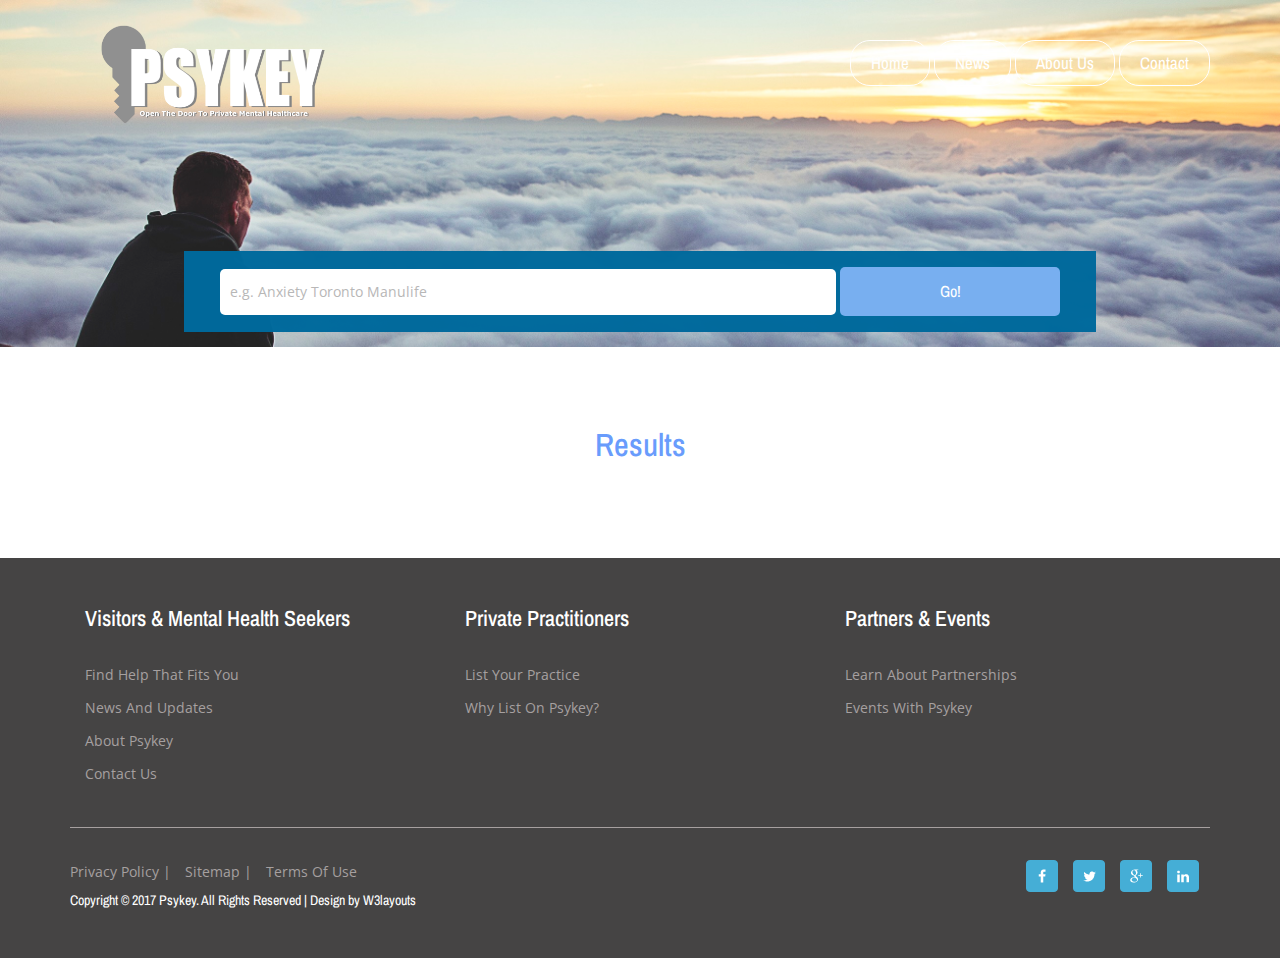
<file: result.html>
<!--
Author: W3layouts
Author URL: http://w3layouts.com
License: Creative Commons Attribution 3.0 Unported
License URL: http://creativecommons.org/licenses/by/3.0/
-->
<!DOCTYPE html>
<html>
<head>
    <title>Psykey</title>
    <!-- for-mobile-apps -->
    <meta name="viewport" content="width=device-width, initial-scale=1">
    <meta http-equiv="Content-Type" content="text/html; charset=utf-8" />
    <meta name="keywords" content="Medical Clinic Responsive web template, Bootstrap Web Templates, Flat Web Templates, Andriod Compatible web template,
    Smartphone Compatible web template, free webdesigns for Nokia, Samsung, LG, SonyErricsson, Motorola web design" />
    <script type="application/x-javascript"> addEventListener("load", function() { setTimeout(hideURLbar, 0); }, false);
    function hideURLbar(){ window.scrollTo(0,1); } </script>
    <!-- //for-mobile-apps -->
    <link href="css/bootstrap.css" rel="stylesheet" type="text/css" media="all" />
    <link href="css/style.css" rel="stylesheet" type="text/css" media="all" />
    <!-- js -->
    <script src="js/jquery-1.11.1.min.js"></script>
    <!-- //js -->
    <link href='http://fonts.googleapis.com/css?family=Open+Sans:300italic,400italic,600italic,700italic,800italic,400,300,600,700,800' rel='stylesheet' type='text/css'>
    <link href='http://fonts.googleapis.com/css?family=Archivo+Narrow:400,400italic,700,700italic' rel='stylesheet' type='text/css'>
</head>

<body>
<!-- banner -->
<div class="banner1">
    <div class="container">
        <!-- header -->
        <div class="header">
            <div class="logo">
                <a href="index.html"><img src="media/logo.png" width=256></img></a>
            </div>
            <div class="top-nav">
                <span class="menu"><img src="images/menu.png" alt="" /></span>
                <ul class="nav">
                    <li><a href="index.html">Home</a></li>
                    <li><a href="news.html">News</a></li>
                    <li><a href="aboutus.html">About Us</a></li>
                    <li><a href="contact.html">Contact</a></li>
                </ul>
                <!-- script-for-menu -->
                <script>
                    $( "span.menu" ).click(function() {
                        $( "ul.nav" ).slideToggle( 300, function() {
                            // Animation complete.
                        });
                    });
                </script>
                <!-- /script-for-menu -->
            </div>
            <div class="clearfix"> </div>
        </div>
        <!-- //header -->
        <div class="banner-info1">
            <form id="search">
                <input type="text" name="query" value="e.g. Anxiety Toronto Manulife" onfocus="this.value = '';" onblur="if (this.value == '') {this.value = 'e.g. Anxiety Toronto Manulife';}" required="">
                <input type="submit" value="Go!" >
            </form>
        </div>
    </div>
</div>
<!-- //banner -->
<!-- result -->
<div class="result">
    <div class="container">
        <h3>Results</h3>
		<div id="result-list"></div>
    </div>
</div>
<!-- //result -->
<!-- footer -->
<div class="footer">
    <div class="container">
        <div class="footer-grids">
            <div class="col-md-4 footer-grid">
                <h3>Visitors & Mental Health Seekers</h3>
                <ul>
                    <li><a href="#top">Find help that fits you</a></li>
                    <li><a href="news.html">News and Updates</a></li>
                    <li><a href="aboutus.html">About Psykey</a></li>
                    <li><a href="contact.html">Contact us</a></li>
                </ul>
            </div>
            <div class="col-md-4 footer-grid">
                <h3>Private Practitioners</h3>
                <ul>
                    <li><a href="#top">List your practice</a></li>
                    <li><a href="#top">Why list on Psykey?</a></li>

                </ul>
            </div>
            <div class="col-md-4 footer-grid">
                <h3>Partners & Events</h3>
                <ul>
                    <li><a href="#top">Learn about partnerships</a></li>
                    <li><a href="#top">Events with Psykey</a></li>

                </ul>
            </div>
            <div class="clearfix"> </div>
        </div>
        <div class="footer-grds">
            <div class="footer-grds-left">
                <ul>
                    <li><a href="#">Privacy Policy |</a></li>
                    <li><a href="contact.html">Sitemap |</a></li>
                    <li><a href="#">Terms of Use</a></li>
                </ul>
                <p>Copyright © 2017 Psykey. All Rights Reserved | Design by <a href="http://w3layouts.com/">W3layouts</a></p>
            </div>
            <div class="footer-grds-right">
                <ul>
                    <li><a href="#" class="fa"></a></li>
                    <li><a href="#" class="fb"></a></li>
                    <li><a href="#" class="fc"></a></li>
                    <li><a href="#" class="fd"></a></li>
                </ul>
            </div>
            <div class="clearfix"> </div>
        </div>
    </div>
</div>
<!-- //footer -->
<!-- for bootstrap working -->
<script src="js/bootstrap.js"> </script>
<script src="js/view.js"> </script>
<!-- //for bootstrap working -->
</body>
</html>
</file>
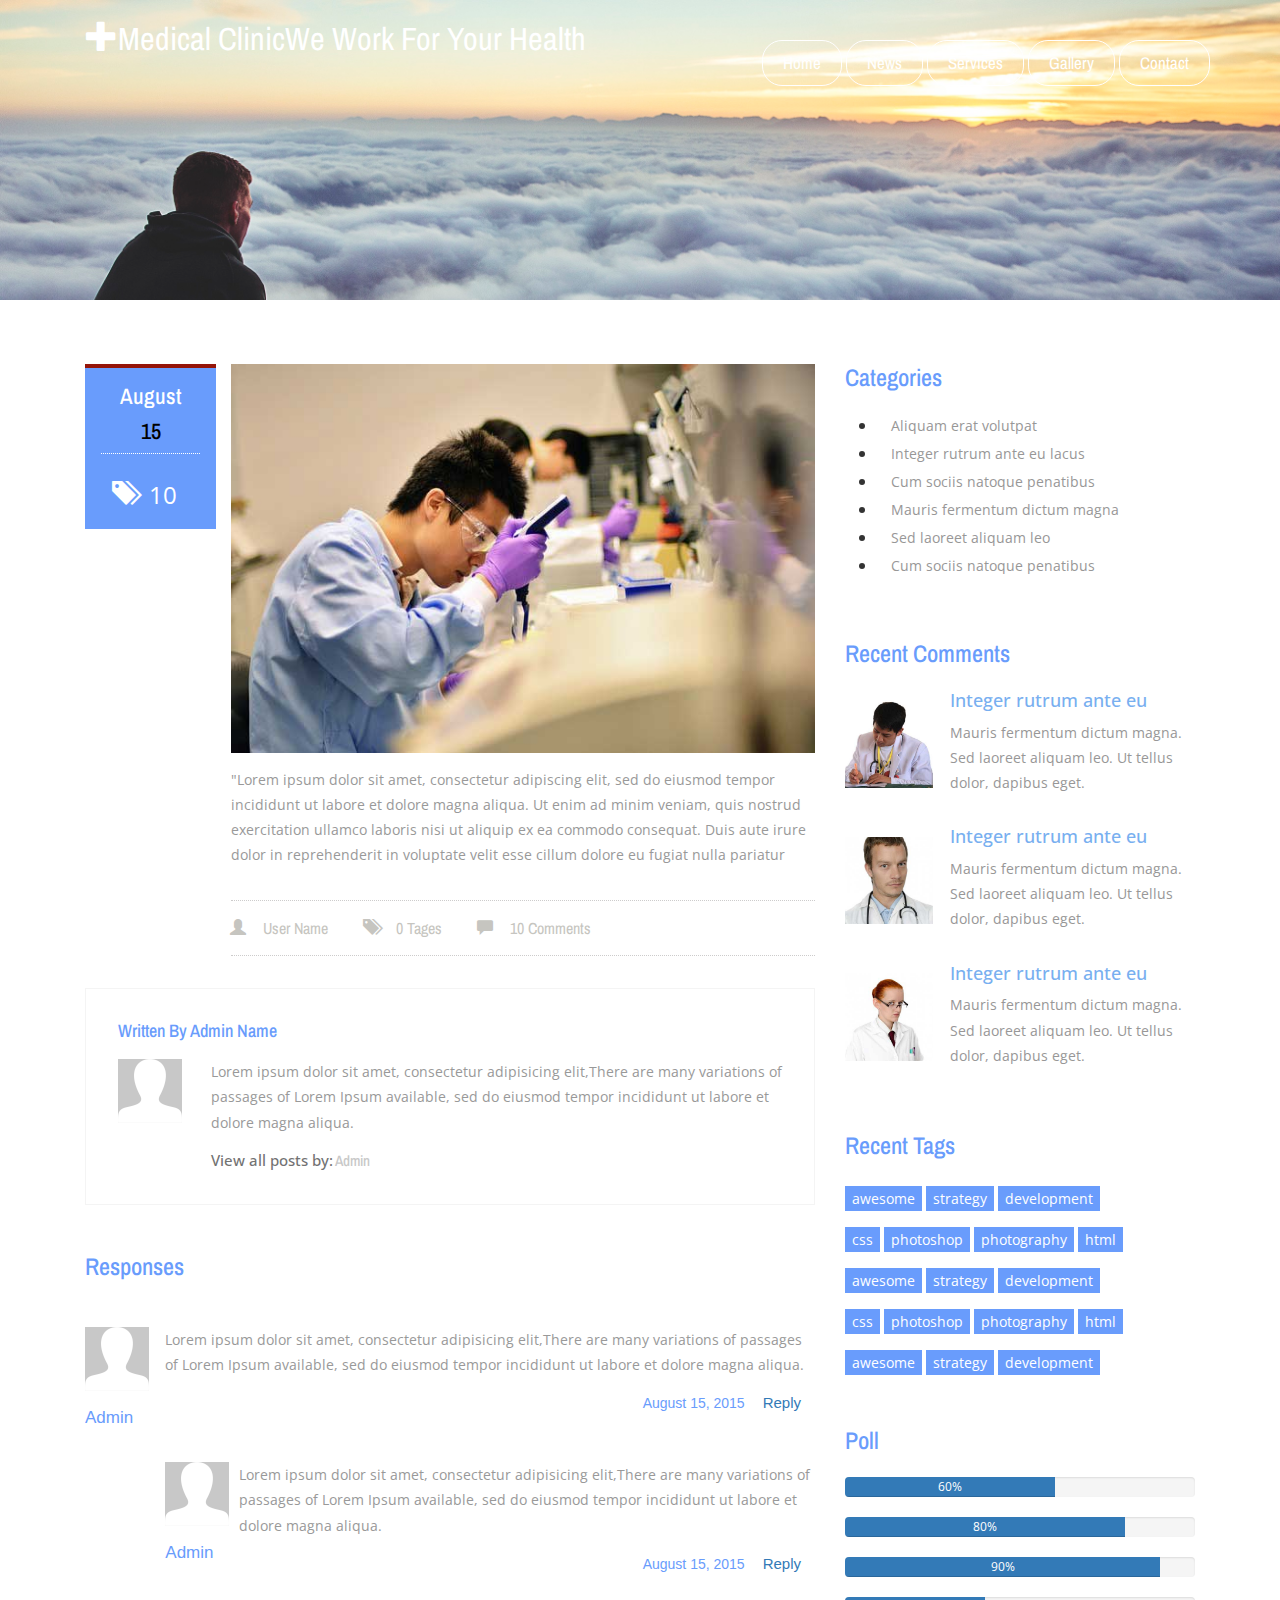
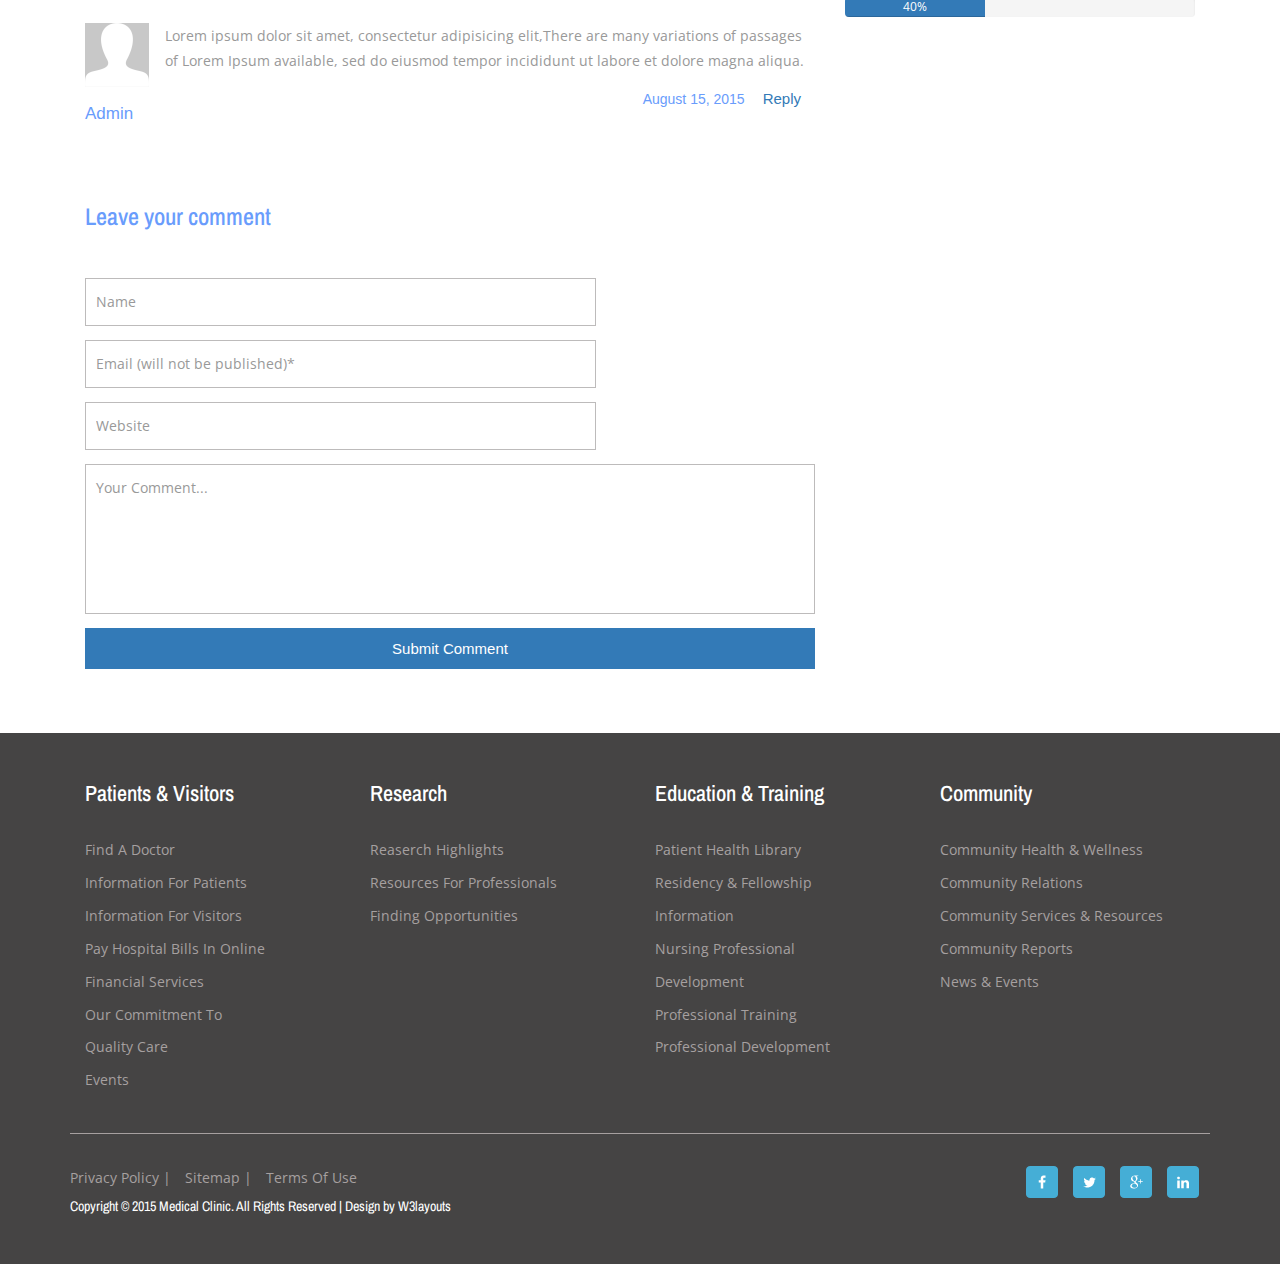
<file: single.html>
<!--
Author: W3layouts
Author URL: http://w3layouts.com
License: Creative Commons Attribution 3.0 Unported
License URL: http://creativecommons.org/licenses/by/3.0/
-->
<!DOCTYPE html>
<html>
<head>
<title>Medical Clinic a Medical Hospital Category Flat Bootstarp Resposive Website Template | Single :: w3layouts</title>
<!-- for-mobile-apps -->
<meta name="viewport" content="width=device-width, initial-scale=1">
<meta http-equiv="Content-Type" content="text/html; charset=utf-8" />
<meta name="keywords" content="Medical Clinic Responsive web template, Bootstrap Web Templates, Flat Web Templates, Andriod Compatible web template, 
Smartphone Compatible web template, free webdesigns for Nokia, Samsung, LG, SonyErricsson, Motorola web design" />
<script type="application/x-javascript"> addEventListener("load", function() { setTimeout(hideURLbar, 0); }, false);
		function hideURLbar(){ window.scrollTo(0,1); } </script>
<!-- //for-mobile-apps -->
<link href="css/bootstrap.css" rel="stylesheet" type="text/css" media="all" />
<link href="css/style.css" rel="stylesheet" type="text/css" media="all" />
<!-- js -->
<script src="js/jquery-1.11.1.min.js"></script>
<!-- //js -->
<link href='http://fonts.googleapis.com/css?family=Open+Sans:300italic,400italic,600italic,700italic,800italic,400,300,600,700,800' rel='stylesheet' type='text/css'>
<link href='http://fonts.googleapis.com/css?family=Archivo+Narrow:400,400italic,700,700italic' rel='stylesheet' type='text/css'>
</head>
	
<body>
<!-- banner -->
	<div class="banner1">
		<div class="container">
<!-- header -->
			<div class="header">	
					<div class="logo">
					   <a href="index.html"><i class="glyphicon glyphicon-plus" aria-hidden="true"></i>Medical Clinic<span>We Work For Your Health</span></a>
					</div>
					<div class="top-nav">
						<span class="menu"><img src="images/menu.png" alt=" " /></span>
						<ul class="nav">
							<li><a href="index.html">Home</a></li>
							<li><a href="news.html">News</a></li>
							<li><a href="services.html">Services</a></li>
							<li><a href="gallery.html">Gallery</a></li>
							<li><a href="contact.html">Contact</a></li>
						</ul>
								<!-- script-for-menu -->
								 <script>
								   $( "span.menu" ).click(function() {
									 $( "ul.nav" ).slideToggle( 300, function() {
									 // Animation complete.
									  });
									 });
								</script>
								<!-- /script-for-menu -->
					</div>
					<div class="clearfix"> </div>
			</div>
<!-- //header -->	
		</div>
	</div>
<!-- //banner -->
<!-- news -->
	<div class="single">
		<div class="container">
			<div class="single-grid">
				<div class="col-md-8 blog-left">
					<div class="blog-left-grid">
						<div class="blog-leftl">
							<h4>August <span>15</span></h4>
							<a href="#"><i class="glyphicon glyphicon-tags" aria-hidden="true"></i>10</a>
						</div>
						<div class="blog-leftr">
							<img src="images/15.jpg" alt=" " class="img-responsive" />
							<p>"Lorem ipsum dolor sit amet, consectetur adipiscing elit, 
							sed do eiusmod tempor incididunt ut labore et dolore magna aliqua.
							Ut enim ad minim veniam, quis nostrud exercitation ullamco laboris
							nisi ut aliquip ex ea commodo consequat. Duis aute irure dolor in 
							reprehenderit in voluptate velit esse cillum dolore eu fugiat nulla 
							pariatur</p>
							<ul>
								<li><a href="#"><i class="glyphicon glyphicon-user" aria-hidden="true"></i>User Name</a></li>
								<li><a href="#"><i class="glyphicon glyphicon-tags" aria-hidden="true"></i>0 Tages</a></li>
								<li><a href="#"><i class="glyphicon glyphicon-comment" aria-hidden="true"></i>10 Comments</a></li>
							</ul>
						</div>
						<div class="clearfix"> </div>
						<div class="admin-text">
								<h5>Written By Admin Name</h5>
								<div class="admin-text-left">
									<a href="#"><img src="images/icon1.png" alt=""/></a>
								</div>
								<div class="admin-text-right">
									<p>Lorem ipsum dolor sit amet, consectetur adipisicing elit,There are many variations of passages of Lorem Ipsum available, 
									sed do eiusmod tempor incididunt ut labore et dolore magna aliqua.</p>
									<span>View all posts by:<a href="#"> Admin </a></span>
								</div>
								<div class="clearfix"> </div>
						</div>
						<div class="response">
							<h4>Responses</h4>
							<div class="media response-info">
								<div class="media-left response-text-left">
									<a href="#">
										<img class="media-object" src="images/icon1.png" alt=""/>
									</a>
									<h5><a href="#">Admin</a></h5>
								</div>
								<div class="media-body response-text-right">
									<p>Lorem ipsum dolor sit amet, consectetur adipisicing elit,There are many variations of passages of Lorem Ipsum available, 
										sed do eiusmod tempor incididunt ut labore et dolore magna aliqua.</p>
									<ul>
										<li>August 15, 2015</li>
										<li><a href="single.html">Reply</a></li>
									</ul>
									<div class="media response-info">
										<div class="media-left response-text-left">
											<a href="#">
												<img class="media-object" src="images/icon1.png" alt=""/>
											</a>
											<h5><a href="#">Admin</a></h5>
										</div>
										<div class="media-body response-text-right">
											<p>Lorem ipsum dolor sit amet, consectetur adipisicing elit,There are many variations of passages of Lorem Ipsum available, 
												sed do eiusmod tempor incididunt ut labore et dolore magna aliqua.</p>
											<ul>
												<li>August 15, 2015</li>
												<li><a href="single.html">Reply</a></li>
											</ul>		
										</div>
										<div class="clearfix"> </div>
									</div>
								</div>
								<div class="clearfix"> </div>
							</div>
							<div class="media response-info">
								<div class="media-left response-text-left">
									<a href="#">
										<img class="media-object" src="images/icon1.png" alt=""/>
									</a>
									<h5><a href="#">Admin</a></h5>
								</div>
								<div class="media-body response-text-right">
									<p>Lorem ipsum dolor sit amet, consectetur adipisicing elit,There are many variations of passages of Lorem Ipsum available, 
										sed do eiusmod tempor incididunt ut labore et dolore magna aliqua.</p>
									<ul>
										<li>August 15, 2015</li>
										<li><a href="single.html">Reply</a></li>
									</ul>		
								</div>
								<div class="clearfix"> </div>
							</div>
						</div>	
						<div class="coment-form">
							<h4>Leave your comment</h4>
							<form>
								<input type="text" value="Name " onfocus="this.value = '';" onblur="if (this.value == '') {this.value = 'Name';}" required="">
								<input type="email" value="Email (will not be published)*" onfocus="this.value = '';" onblur="if (this.value == '') {this.value = 'Email (will not be published)*';}" required="">
								<input type="text" value="Website" onfocus="this.value = '';" onblur="if (this.value == '') {this.value = 'Website';}" required="">
								<textarea type="text"  onfocus="this.value = '';" onblur="if (this.value == '') {this.value = 'Your Comment...';}" required="">Your Comment...</textarea>
								<input type="submit" value="Submit Comment" >
							</form>
						</div>
					</div>
				</div>
				<div class="col-md-4 blog-right">
					<h3>Categories</h3>
					<ul>
						<li><a href="#">Aliquam erat volutpat</a></li>
						<li><a href="#">Integer rutrum ante eu lacus</a></li>
						<li><a href="#">Cum sociis natoque penatibus</a></li>
						<li><a href="#">Mauris fermentum dictum magna</a></li>
						<li><a href="#">Sed laoreet aliquam leo</a></li>
						<li><a href="#">Cum sociis natoque penatibus</a></li>
					</ul>
					<div class="recent">
						<h3>Recent Comments</h3>
						<div class="recent-grids">
							<div class="recent-grid">
								<div class="wom">
									<a href="#"><img src="images/6.jpg" alt=" " class="img-responsive" /></a>
								</div>
								<div class="wom-right">
									<h4><a href="#">Integer rutrum ante eu</a></h4>
									<p>Mauris fermentum dictum magna. Sed laoreet aliquam leo. 
										Ut tellus dolor, dapibus eget.</p>
								</div>
								<div class="clearfix"> </div>
							</div>
							<div class="recent-grid">
								<div class="wom">
									<a href="#"><img src="images/7.jpg" alt=" " class="img-responsive" /></a>
								</div>
								<div class="wom-right">
									<h4><a href="#">Integer rutrum ante eu</a></h4>
									<p>Mauris fermentum dictum magna. Sed laoreet aliquam leo. 
										Ut tellus dolor, dapibus eget.</p>
								</div>
								<div class="clearfix"> </div>
							</div>
							<div class="recent-grid">
								<div class="wom">
									<a href="#"><img src="images/8.jpg" alt=" " class="img-responsive" /></a>
								</div>
								<div class="wom-right">
									<h4><a href="#">Integer rutrum ante eu</a></h4>
									<p>Mauris fermentum dictum magna. Sed laoreet aliquam leo. 
										Ut tellus dolor, dapibus eget.</p>
								</div>
								<div class="clearfix"> </div>
							</div>
						</div>
					</div>
					<div class="footer-top-grid1">
						<h3>Recent Tags</h3>
						<ul class="tag2">
							<li><a href="#">awesome</a></li>
							<li><a href="#">strategy</a></li>
							<li><a href="#">development</a></li>
						</ul>
						<ul class="tag2">
							<li><a href="#">css</a></li>
							<li><a href="#">photoshop</a></li>
							<li><a href="#">photography</a></li>
							<li><a href="#">html</a></li>
						</ul>
						<ul class="tag2">
							<li><a href="#">awesome</a></li>
							<li><a href="#">strategy</a></li>
							<li><a href="#">development</a></li>
						</ul>
						<ul class="tag2">
							<li><a href="#">css</a></li>
							<li><a href="#">photoshop</a></li>
							<li><a href="#">photography</a></li>
							<li><a href="#">html</a></li>
						</ul>
						<ul class="tag2">
							<li><a href="#">awesome</a></li>
							<li><a href="#">strategy</a></li>
							<li><a href="#">development</a></li>
						</ul>
					</div>
					<div class="poll">
						<h3>Poll</h3>
							<div class="progress p">
							  <div class="progress-bar bar" role="progressbar" aria-valuenow="60" aria-valuemin="0" aria-valuemax="100" style="width: 60%;">
								60%
							  </div>
							</div>
							<div class="progress p">
							  <div class="progress-bar bar" role="progressbar" aria-valuenow="60" aria-valuemin="0" aria-valuemax="100" style="width: 80%;">
								80%
							  </div>
							</div>
							<div class="progress p">
							  <div class="progress-bar bar" role="progressbar" aria-valuenow="60" aria-valuemin="0" aria-valuemax="100" style="width: 90%;">
								90%
							  </div>
							</div>
							<div class="progress p">
							  <div class="progress-bar bar" role="progressbar" aria-valuenow="60" aria-valuemin="0" aria-valuemax="100" style="width: 40%;">
								40%
							  </div>
							</div>
					</div>
				</div>
				<div class="clearfix"> </div>
			</div>
		</div>
	</div>
<!-- //single -->
<!-- footer -->
	<div class="footer">
		<div class="container">
			<div class="footer-grids">
				<div class="col-md-3 footer-grid">
					<h3>patients & Visitors</h3>
					<ul>
						<li><a href="#">Find a Doctor</a></li>
						<li><a href="#">Information For patients</a></li>
						<li><a href="#">Information For visitors</a></li>
						<li><a href="#">Pay Hospital Bills In Online</a></li>
						<li><a href="#">Financial Services</a></li>
						<li><a href="#">Our Commitment to</a></li>
						<li><a href="#">Quality Care</a></li>
						<li><a href="#">Events</a></li>
					</ul>
				</div>
				<div class="col-md-3 footer-grid">
					<h3>research</h3>
					<ul>
						<li><a href="#">Reaserch Highlights</a></li>
						<li><a href="#">Resources For Professionals</a></li>
						<li><a href="#">Finding Opportunities</a></li>
					</ul>
				</div>
				<div class="col-md-3 footer-grid">
					<h3>education & Training</h3>
					<ul>
						<li><a href="#">Patient Health Library</a></li>
						<li><a href="#">Residency & Fellowship</a></li>
						<li><a href="#">Information</a></li>
						<li><a href="#">Nursing Professional</a></li>
						<li><a href="#">Development</a></li>
						<li><a href="#">Professional Training</a></li>
						<li><a href="#">Professional Development</a></li>
					</ul>
				</div>
				<div class="col-md-3 footer-grid">
					<h3>community</h3>
					<ul>
						<li><a href="#">Community Health & Wellness</a></li>
						<li><a href="#">Community Relations</a></li>
						<li><a href="#">Community Services & Resources</a></li>
						<li><a href="#">Community Reports</a></li>
						<li><a href="#">News & Events</a></li>
					</ul>
				</div>
				<div class="clearfix"> </div>
			</div>
			<div class="footer-grds">
				<div class="footer-grds-left">
					<ul>
						<li><a href="#">Privacy Policy |</a></li>
						<li><a href="contact.html">Sitemap |</a></li>
						<li><a href="#">Terms of Use</a></li>
					</ul>
					<p>Copyright © 2015 Medical Clinic. All Rights Reserved | Design by <a href="http://w3layouts.com/">W3layouts</a></p>
				</div>
				<div class="footer-grds-right">
					<ul>
						<li><a href="#" class="fa"></a></li>
						<li><a href="#" class="fb"></a></li>
						<li><a href="#" class="fc"></a></li>
						<li><a href="#" class="fd"></a></li>
					</ul>
				</div>
				<div class="clearfix"> </div>
			</div>
		</div>
	</div>
<!-- //footer -->
<!-- for bootstrap working -->
		<script src="js/bootstrap.js"> </script>
<!-- //for bootstrap working -->
</body>
</html>
</file>
<file: css/style.css>
/*--
Author: W3layouts
Author URL: http://w3layouts.com
License: Creative Commons Attribution 3.0 Unported
License URL: http://creativecommons.org/licenses/by/3.0/
--*/
html, body{
    font-size: 100%;
	background:	#fff;
	font-family: 'Open Sans', sans-serif !important;
}
p{
	margin:0;
}
ul,label{
	margin:0;
	padding:0;
}
body a:hover{
	text-decoration:none;
}
/*-- banner --*/
.banner{
	/*background:url(../images/banner.jpg) no-repeat 0px 0px;*/
	background:url(../media/nature-man-header.jpg) no-repeat 0px 0px;
	background-size:cover;
	-webkit-background-size:cover;
	-moz-background-size:cover;
	-o-background-size:cover;
	-ms-background-size:cover;
	min-height:800px;
}
.test {
	align-items: end;
	justify-content: end;
}
.banner1{
	background:url(../media/nature-man-header.jpg) no-repeat 0px 0px;
	background-size:cover;
	-webkit-background-size:cover;
	-moz-background-size:cover;
	-o-background-size:cover;
	-ms-background-size:cover;
	min-height:300px;
}

.logo{
	float:left;
}
.top-nav{
	float:right;
}
span.menu{
	display:none;
}
.logo a{
	padding:0.5em;
	font-size:2em;
	color:#fff;
	text-decoration:none;
	font-family: 'Archivo Narrow', sans-serif;
	display: block;
}

.logo a img{
	width = 256px;
	
}

.top-nav ul{
	padding:2.5em 0 0;
}
.top-nav ul li{
	display:inline-block;
}
.top-nav ul li a{
	font-size: 17px;
    color: #FFFFFF;
    text-decoration: none;
    font-family: 'Archivo Narrow', sans-serif;
    padding: 10px 20px;
    border: 1px solid #fff;
    border-radius: 20px;
	-webkit-border-radius: 20px;
	-moz-border-radius: 20px;
	-o-border-radius: 20px;
	-ms-border-radius: 20px;
	transition:.5s all;
	-webkit-transition:.5s all;
	-moz-transition:.5s all;
	-o-transition:.5s all;
	-ms-transition:.5s all;
}
.top-nav ul li a:hover{
	border: 1px solid #699CFC;
    border-radius: 20px;
	-webkit-border-radius: 20px;
	-moz-border-radius: 20px;
	-o-border-radius: 20px;
	-ms-border-radius: 20px;
	color: #699CFC;
	background:none;
}
.top-nav ul li.active a{
	border: 1px solid #699CFC;
    border-radius: 20px;
	-webkit-border-radius: 20px;
	-moz-border-radius: 20px;
	-o-border-radius: 20px;
	-ms-border-radius: 20px;
	color: #699CFC;
}

.banner-info{
	width:80%;
	padding:18em 0 2em;
	margin:0 auto;
}

.banner-info1{
	width:80%;
	padding-top: 100px;
	padding-bottom: 15px;
	margin:0 auto;
}

.banner-info form, .banner-info1 form{
	padding:1em;
	background:#00699CFC;
	text-align: center;
}
.banner-info input[type="text"], .banner-info1 input[type="text"]{
	background:#fff;
	color:#B8B7B7;
	font-size:14px;
	width:70%;
	display:inline-block;
	outline:none;
	border:none;
	border-radius: 5px;
	-webkit-border-radius: 5px;
	-moz-border-radius: 5px;
	-o-border-radius: 5px;
	-ms-border-radius: 5px;
	padding:13px 10px;
}
.banner-info input[type="submit"], .banner-info1 input[type="submit"]{
	background:#78AFF0;
	font-family: 'Archivo Narrow', sans-serif;
	color:#fff;
	font-size:16px;
	width:25%;
	outline:none;
	border:none;
	border-radius: 5px;
	-webkit-border-radius: 5px;
	-moz-border-radius: 5px;
	-o-border-radius: 5px;
	-ms-border-radius: 5px;
	transition:.5s all;
	-webkit-transition:.5s all;
	-moz-transition:.5s all;
	-o-transition:.5s all;
	-ms-transition:.5s all;
	padding:13px 0;
	text-align:center;
}
.banner-info input[type="submit"]:hover, .banner-info1 input[type="submit"]:hover{
	background:#fff;
	color:#78AFF0;
}
.banner-info-grid1{
	background:rgba(86, 84, 84, 0.54);
	padding:1em;
}
.banner-info-grid-left{
	float:left;
	width:30%;
	text-align:center;
}
.banner-info-grid-left span{
	color:#fff;
	font-size:2.5em;
}
.banner-info-grid-right{
	float:right;
	white-space: nowrap;
	overflow: hidden;
	text-overflow: ellipsis;
	text-align: center;
	width:70%;
}
.banner-info-grid-right h4{
	text-transform:capitalize;
	color:#699CFC;
	font-size:1.2em;
	margin:0;
	font-family: 'Archivo Narrow', sans-serif;
}
.banner-info-grid-right p{
	color:#BDCAD9;
	font-size:14px;
	margin:.5em 0 1em;
}
.more a{
	color:#fff;
	font-size:15px;
	text-decoration:none;
	font-family: 'Archivo Narrow', sans-serif;
	background: url(../images/1.png) no-repeat 41px 7px;
    display: block;
	transition:.5s all;
	-webkit-transition:.5s all;
	-moz-transition:.5s all;
	-o-transition:.5s all;
	-ms-transition:.5s all;
	width: 30%;
}
.more a:hover{
	color:#699CFC;
	background: url(../images/2.png) no-repeat 41px 7px;
    display: block;
}
.m1 a{
	color: #78AFF0;
    font-size: 18px;
    background: url(../images/3.png) no-repeat 84px 6px;
    display: block;
}
.m1 a:hover{
	background: url(../images/4.png) no-repeat 84px 6px;
    display: block;
	color:#699CFC;
}
/*-- //banner --*/
/*-- banner-bottom --*/
.banner-bottom-left{
	float:left;
	width:50%;
	padding:0 1em;
}
.banner-bottom-left1{
	margin:0 0 0 14em;
	padding: 3em 1em;
}
.banner-bottom-right{
	float:right;
	width:50%;
	background:#c8dc84;
}
.banner-bottom-right1{
	padding: 3em 1em;
    width: 60%;
    margin: 0 0 0 6em;
}
.banner-bottom-left1 h3,.banner-bottom-right1 h3{
	font-size:2.5em;
	color:#699CFC;
	font-family: 'Archivo Narrow', sans-serif;
	text-transform:capitalize;
	margin:0;
}
.banner-bottom-left1 p,.banner-bottom-right1 p{
	font-size:14px;
	color:#999;
	line-height:1.8em;
	margin:1em 0;
	width:70%;
}
.banner-bottom-right1 p{
	color:#fff;
}
.banner-bottom-lft1{
	background:#42455b;
}
.banner-bottom-rit1 {
    background-color: #EAEAEA;
}
.banner-bottom-rit1 p{
	color:#999;
}

/*-- result-box --*/
.result-box{
    display: block;
	margin-top: 10px;
    padding: .5em;
	height: 150px;
	border: 1px solid #9d9d9d;
	box-shadow: 3px 3px 1px #888888;
}
.result-box-upper{
    display: inline-block;
	width: 100%;
}
.result-box-left{
    margin-left: 2.5em;
	float:left;
	width:20%;
}
.result-box-left img{
    width: 65%;
}
.result-box-right{
	float:left;
	width:74%;
	text-align: center;
}
.result-box-left h4, .result-box-right h4, .result-box-bottom-left h4{
	text-transform:capitalize;
	color:#699CFC;
	font-size:1.3em;
	margin:.5em 0;
	font-family: 'Archivo Narrow', sans-serif;
}
.result-box-left p, .result-box-right p, .result-box-bottom-left p{
    font-size: 14px;
    color: #999;
    margin:0 auto 0;
    line-height: 1.8em;
    width: 70%;
}
.result-box-bottom{
    display: none;
}
.result-box-bottom-left{
    float: left;
    width: 36%;
    margin-left: 3em;
    text-align: left;
}
.result-box-bottom-left p{
    margin-left: 1em;
}
.result-box-bottom-right{
    float: left;
    width: 52%;
    margin-right: 3em;
}

.developer{
	margin: 3em 0;
	text-align: center;
}
.developer img{
	height: 500px;
	width: 90%;
	box-shadow: 3px 3px 1px #888888;
}
.developer p{
	font-size: 16px;
	color: #999;
	margin:1em auto 0;
	line-height: 2em;
}
/*-- //banner-bottom --*/
/*-- welcome --*/
.welcome,.news,.about,.contact,.typo,.gallery,.news,.single,.result, .about-us{
	padding:5em 0;
}
.welcome h3,.team h3,.services h3,.news h3,.about h3,.testimonials h3,.contact h3,h3.title,.gallery h3, .result h3, .about-us h3{
	font-size: 2em;
    color:#699CFC;
	text-align: center;
    font-family: 'Archivo Narrow', sans-serif;
    margin: 0 0 .5em;
}
p.et{
	font-size: 14px;
    color: #999;
    margin:0 auto 0;
    line-height: 1.8em;
    width: 70%;
    text-align: center;
}
.welcome-grids,.team-grids{
	margin:2em 0 0;
}
.services-grids{
	margin:2em 0 0;
}
.welcome-grid-left{
	float:left;
	width:65%;
	text-align:right;
	margin: 2em 0 0;
}
.welcome-grid-left h4{
	color:#78B1F2;
	font-family: 'Archivo Narrow', sans-serif;
    margin: 0;
	font-size:1.3em;
	text-transform:capitalize;
}
.welcome-grid-right img {
    padding: .5em;
    border: 1px dotted #F28EBF;
}
.welcome-grid-left p{
	color:#999;
	font-size:14px;
	margin:.5em 0 0;
	line-height:1.8em;
}
.welcome-grid-right{
	float:right;
	width:30%;
}
.aliquam{
	float:left !important;
	width:30% !important;
}
.non{
	float:right !important;
	width:65% !important;
	text-align:left !important;
}
.welcome-grids:nth-child(2){
	margin:2em 0 0;
}
.welcome-grid:hover .welcome-grid-right {
    transform: rotateY(360deg);
    -webkit-transform: rotateY(360deg);
    -o-transform: rotateY(360deg);
    -ms-transform: rotateY(360deg);
    -moz-transform: rotateY(360deg);
    transition: 0.5s all ease;
    -webkit-transition: 0.5s all ease;
    -moz-transition: 0.5s all ease;
    -o-transition: 0.5s all ease;
    -ms-transition: 0.5s all ease;
}
.welcome-grid:hover .aliquam {
    transform: rotateY(360deg);
    -webkit-transform: rotateY(360deg);
    -o-transform: rotateY(360deg);
    -ms-transform: rotateY(360deg);
    -moz-transform: rotateY(360deg);
    transition: 0.5s all ease;
    -webkit-transition: 0.5s all ease;
    -moz-transition: 0.5s all ease;
    -o-transition: 0.5s all ease;
    -ms-transition: 0.5s all ease;
}
/*-- //welcome --*/
/*-- about --*/
.abt-grid {
    text-align: center;
}
.about-grid{
	margin:2em 0 0;
}
.about-grid img{
	padding:.5em;
	border:1px dotted #699CFC;
}
.about-grid p{
	font-size:14px;
	color:#999;
	margin:1em 0;
	line-height:1.8em;
}
.about-grid ul li{
	display:inline-block;
}
.about-grid ul li a.facebook{
	background: url(../images/img-sp.png) no-repeat -83px -13px;
    display: block;
    height: 33px;
    width: 33px;
}
.about-grid ul li a.facebook:hover{
	background: url(../images/img-sp.png) no-repeat -12px -13px;
    display: block;
}
.about-grid ul li a.twitter{
	background:url(../images/img-sp.png) no-repeat -82px -58px;
    display: block;
    height: 33px;
    width: 33px;
}
.about-grid ul li a.twitter:hover{
	background:url(../images/img-sp.png) no-repeat -12px -58px;
    display: block;
}
.about-grid ul li a.g{
	background:url(../images/img-sp.png) no-repeat -82px -104px;
    display: block;
    height: 33px;
    width: 33px;
}
.about-grid ul li a.g:hover{
	background:url(../images/img-sp.png) no-repeat -12px -104px;
    display: block;
}
.about-grid ul li a.in{
	background:url(../images/img-sp.png) no-repeat -82px -153px;
    display: block;
    height: 33px;
    width: 33px;
}
.about-grid ul li a.in:hover{
	background:url(../images/img-sp.png) no-repeat -12px -153px;
    display: block;
}
.about-grid h1,.about-grid h2{
	color:#78B1F2;
	font-size:1.5em;
	margin:0;
	font-family: 'Archivo Narrow', sans-serif;
}
.abt-grid ul{
	padding:1em 0;
}
.abt-grid ul li{
	list-style-type: none;
    background: url(../images/5.png) no-repeat 70px 10px;
    display: block;
    padding-left: 1.5em;
    margin: 0 0 1em;
}
.abt-grid ul li a{
	font-size:14px;
	color:#999;
	text-decoration:none;
}
.abt-grid ul li a:hover{
	color:#699CFC;
}
.banner-bottom-video-grid-left {
    margin: 2em 0 0;
}
.abt-grid1 a{
	color:#699CFC;
	font-size:.8em;
	text-decoration:none;
}
.panel-heading {
    padding: 5px 15px;
}
.panel-default > .panel-heading {
    background-color: #fff;
}
.panel-body{
	padding: 15px 15px 0;
}
.pannel-img{
	background: url(../images/6.jpg) no-repeat 52px 0px;
    display: block;
    min-height: 240px;
}
.pannel-img1{
	background: url(../images/7.jpg) no-repeat 52px 0px;
    display: block;
    min-height: 240px;
}
.pannel-img2{
	background: url(../images/8.jpg) no-repeat 52px 0px;
    display: block;
    min-height: 240px;
}
.panel-body p{
	font-size: 14px;
    color: #000;
    margin: 10em 0 1em;
}
.panel-body ul li{
	display:inline-block;
}
.panel-body ul li a.f{
	background: url(../images/img-sp.png) no-repeat -83px -13px;
    display: block;
    height: 33px;
    width: 33px;
}
.panel-body ul li a.f:hover{
	background: url(../images/img-sp.png) no-repeat -12px -13px;
    display: block;
}
.panel-body ul li a.f1{
	background:url(../images/img-sp.png) no-repeat -82px -58px;
    display: block;
    height: 33px;
    width: 33px;
}
.panel-body ul li a.f1:hover{
	background:url(../images/img-sp.png) no-repeat -12px -58px;
    display: block;
}
.panel-body ul li a.f2{
	background:url(../images/img-sp.png) no-repeat -82px -104px;
    display: block;
    height: 33px;
    width: 33px;
}
.panel-body ul li a.f2:hover{
	background:url(../images/img-sp.png) no-repeat -12px -104px;
    display: block;
}
/*-- //about --*/
/*-- testimonials --*/
.testimonials{
	padding:5em 0 8em;
}
.testimonials-grid-left1{
	float:left;
	width:30%;
}
.testimonials-grid-right1{
	float:right;
	width:68%;
}
.testimonials-grid-right1 p{
	position: relative;
    font-size: 14px;
    color: #999;
    margin: 1.5em 0 0;
    line-height: 1.8em;
    padding-left: 2em;
}
.testimonials-grid-right1 p:before{
	background: url(../images/8.png) no-repeat 0px 0px;
    display: block;
    width: 20px;
    height: 20px;
    content: '';
    position: absolute;
    left: 8px;
}
.testimonials-grid{
	margin:2em 0 0;
}
.testimonials-grid-right1 p span{
	font-size:2em;
	color:#699CFC;
}
/*-- //testimonials --*/
/*-- footer --*/
.footer{
	padding:3em 0;
	background:#454444;
}
.footer-grid h3{
	font-size:22px;
	color:#fff;
	text-transform:capitalize;
	font-family: 'Archivo Narrow', sans-serif;
	margin:0 0 1.5em;
}
.footer-grid ul,.footer-grds ul{
	padding:0;
	margin:0;
}
.footer-grid ul li{
	list-style-type:none;
	margin:10px 0px;
}
.footer-grid ul li a,.footer-grds ul li a{
	font-size:14px;
	color:#A6A0A0;
	text-decoration:none;
	text-transform: capitalize;
}
.footer-grid ul li a:hover,.footer-grds ul li a:hover{
	color:#FDFCFC;
	text-decoration:none;
}
.footer-grids {
  padding-bottom: 2em;
  border-bottom: 1px solid #A6A0A0;
}
.footer-grds{
	padding-top:2em;
}
.footer-grds ul li{
	display:inline-block;
	margin-right:10px;
}
.footer-grds p{
	color:#fff;
	font-size:14px;
	margin:.5em 0 0;
	font-family: 'Archivo Narrow', sans-serif;
}
.footer-grds p a{
	color:#fff;
	text-decoration:none;
}
.footer-grds p a:hover{
	color:#699CFC;
}
.footer-grds-left{
	float:left;
}
.footer-grds-right{
	float:right;
}
.footer-grds-right ul{
	padding:0;
}
.footer-grds-right ul li{
	display:inline-block;
}
.footer-grds-right ul li a.fa{
	background: url(../images/img-sp.png) no-repeat -83px -13px;
    display: block;
    height: 33px;
    width: 33px;
}
.footer-grds-right ul li a.fa:hover{
	background: url(../images/img-sp.png) no-repeat -12px -13px;
    display: block;
}
.footer-grds-right ul li a.fb{
	background:url(../images/img-sp.png) no-repeat -82px -58px;
    display: block;
    height: 33px;
    width: 33px;
}
.footer-grds-right ul li a.fb:hover{
	background:url(../images/img-sp.png) no-repeat -12px -58px;
    display: block;
}
.footer-grds-right ul li a.fc{
	background:url(../images/img-sp.png) no-repeat -82px -104px;
    display: block;
    height: 33px;
    width: 33px;
}
.footer-grds-right ul li a.fc:hover{
	background:url(../images/img-sp.png) no-repeat -12px -104px;
    display: block;
}
.footer-grds-right ul li a.fd{
	background:url(../images/img-sp.png) no-repeat -82px -153px;
    display: block;
    height: 33px;
    width: 33px;
}
.footer-grds-right ul li a.fd:hover{
	background:url(../images/img-sp.png) no-repeat -12px -153px;
    display: block;
}
/*-- //footer --*/
/*-- contact --*/
.contact-grid{
	margin:3em 0;
}
.contact-grid-left input[type="text"],.contact-grid-left input[type="email"],.contact-grid-left textarea{
	border: 1px solid #CFCDCD;
    font-size: 14px;
    padding: 13px 10px;
    color: #B2B2B2;
	outline:none;
	width:90%;
	background:none;
	border-radius: 5px;
	-webkit-border-radius: 5px;
	-moz-border-radius: 5px;
	-o-border-radius: 5px;
	-ms-border-radius: 5px;
}
.contact-grid-left input[type="email"]{
	margin:1em 0;
}
.contact-grid-left textarea{
	resize:none;
	min-height:300px;
	width:90% !important;
	margin:1em 0;
}
.contact-grid-left input[type="submit"]{
	width:90%;
	padding:13px 0;
	background: #78AFF0;
    font-family: 'Archivo Narrow', sans-serif;
	font-size:16px;
	color:#fff;
	outline:none;
	border:none;
	border-radius: 5px;
	-webkit-border-radius: 5px;
	-moz-border-radius: 5px;
	-o-border-radius: 5px;
	-ms-border-radius: 5px;
	transition:.5s all;
	-webkit-transition:.5s all;
	-moz-transition:.5s all;
	-o-transition:.5s all;
	-ms-transition:.5s all;
}
.contact-grid-left input[type="submit"]:hover{
	background:#699CFC;
}
.contact-grid-right h4{
	color:#699CFC;
	font-size:1.5em;
	margin:0 0 1em;
	font-family: 'Archivo Narrow', sans-serif;
}
.contact-grid-right p{
	color:#999;
	font-size:14px;
	margin:0;
	line-height:1.8em;
	width:100%;
}
.contact-grid-right ul{
	padding:1em 0 0;
}
.contact-grid-right ul li{
	list-style-type:none;
	margin:0 0 1em;
	font-size:14px;
	color:#999;
}
.contact-grid-right ul li a{
	color:#78AFF0;
	text-decoration:none;
	font-family: 'Archivo Narrow', sans-serif;
}
.contact-grid-right ul li a:hover{
	color:#999;
}
.map iframe{
	width:100%;
	min-height:400px;
}
/*-- //contact --*/
/*--Typography--*/
.show-grid [class^=col-] {
    background: #fff;
  text-align: center;
  margin-bottom: 10px;
  line-height: 2em;
  border: 10px solid #f0f0f0;
}
.show-grid [class*="col-"]:hover {
  background: #e0e0e0;
}
.grid_3{
	margin-bottom:2em;
}
.xs h3, h3.m_1{
	color:#000;
	font-size:1.7em;
	font-weight:300;
	margin-bottom: 1em;
}
.grid_3 p{
  color: #999;
  font-size: 0.85em;
  margin-bottom: 1em;
  font-weight: 300;
}
.grid_4{
	background:none;
	margin-top:50px;
}
.label {
  font-weight: 300 !important;
  border-radius:4px;
}
.grid_5{
	background:none;
	padding:2em 0;
}
.grid_5 h3, .grid_5 h2, .grid_5 h1, .grid_5 h4, .grid_5 h5, h3.hdg, h3.bars {
	margin-bottom: 1em;
    color: #699CFC;
    font-family: 'Archivo Narrow', sans-serif;
}
.table > thead > tr > th, .table > tbody > tr > th, .table > tfoot > tr > th, .table > thead > tr > td, .table > tbody > tr > td, .table > tfoot > tr > td {
  border-top: none !important;
}
.tab-content > .active {
  display: block;
  visibility: visible;
}
.pagination > .active > a, .pagination > .active > span, .pagination > .active > a:hover, .pagination > .active > span:hover, .pagination > .active > a:focus, .pagination > .active > span:focus {
  z-index: 0;
}
.badge-primary {
  background-color: #03a9f4;
}
.badge-success {
  background-color: #8bc34a;
}
.badge-warning {
  background-color: #ffc107;
}
.badge-danger {
  background-color: #e51c23;
}
.grid_3 p{
  line-height: 2em;
  color: #888;
  font-size: 0.9em;
  margin-bottom: 1em;
  font-weight: 300;
}
.bs-docs-example {
  margin: 1em 0;
}
section#tables  p {
 margin-top: 1em;
}
.tab-container .tab-content {
  border-radius: 0 2px 2px 2px;
  border: 1px solid #e0e0e0;
  padding: 16px;
  background-color: #ffffff;
}
.table td, .table>tbody>tr>td, .table>tbody>tr>th, .table>tfoot>tr>td, .table>tfoot>tr>th, .table>thead>tr>td, .table>thead>tr>th {
  padding: 15px!important;
}
.table > thead > tr > th, .table > tbody > tr > th, .table > tfoot > tr > th, .table > thead > tr > td, .table > tbody > tr > td, .table > tfoot > tr > td {
  font-size: 0.9em;
  color: #999;
  border-top: none !important;
}
.tab-content > .active {
  display: block;
  visibility: visible;
}
.label {
  font-weight: 300 !important;
}
.label {
  padding: 4px 6px;
  border: none;
  text-shadow: none;
}
.nav-tabs {
  margin-bottom: 1em;
}
.alert {
  font-size: 0.85em;
}
h1.t-button,h2.t-button,h3.t-button,h4.t-button,h5.t-button {
line-height:1.8em;
  margin-top:0.5em;
  margin-bottom: 0.5em;
}
li.list-group-item1 {
  line-height: 2.5em;
}
.input-group {
  margin-bottom: 20px;
  }
.in-gp-tl{
padding:0;
}
.in-gp-tb{
padding-right:0;
}
.list-group {
  margin-bottom: 48px;
}
 ol {
  margin-bottom: 44px;
}
h2.typoh2{
    margin: 0 0 10px;
}
@media (max-width:768px){
	.grid_5 {
		padding: 0 0 1em;
	}
	.grid_3 {
		margin-bottom: 0em;
	}
}
@media (max-width:640px){
	h1, .h1, h2, .h2, h3, .h3 {
		margin-top: 0px;
		margin-bottom: 0px;
	}
	.grid_5 h3, .grid_5 h2, .grid_5 h1, .grid_5 h4, .grid_5 h5, h3.hdg, h3.bars {
		margin-bottom: .5em;
	}
	.progress {
		height: 10px;
		margin-bottom: 10px;
	}
	ol.breadcrumb li,.grid_3 p,ul.list-group li,li.list-group-item1 {
		font-size: 14px;
	}
	.breadcrumb {
		margin-bottom: 10px;
	}
	.well {
		font-size: 14px;
		margin-bottom: 10px;
	}
	h2.typoh2 {
		font-size: 1.5em;
	}
}
@media (max-width:480px){
	.table h1 {
		font-size: 26px;
	}
	.table h2 {
		font-size: 23px;
	}
	.table h3 {
		font-size: 20px;
	}
	.label {
		font-size: 53%;
	}
	.alert,p {
		font-size: 14px;
	}
	.pagination {
		margin: 20px 0 0px;
	}
}
@media (max-width: 320px){
	.grid_4 {
		margin-top: 18px;
	}
	h3.title {
		font-size: 1.6em;
	}
	.alert, p,ol.breadcrumb li, .grid_3 p,.well, ul.list-group li, li.list-group-item1,a.list-group-item {
		font-size: 13px;
	}
	.alert {
		padding: 10px;
		margin-bottom: 10px;
	}
	ul.pagination li a {
		font-size: 14px;
		padding: 5px 11px;
	}
	.list-group {
		margin-bottom: 10px;
	}
	.well {
		padding: 10px;
	}
	.nav > li > a {
		font-size: 14px;
	}
	table.table.table-striped,.table-bordered,.bs-docs-example {
		display: none;
	}
}
/*--//Typography --*/
/*-- gallery --*/
.gallery-grids{
	margin:2em 0 0;
}
.gallery-grid1 img{
	padding:.5em;
	border:1px dotted #699CFC;
}
.da-thumbs {
	list-style: none;
	position: relative;
	margin: 0;
	padding: 0;
}
.da-thumbs li {
  float: left;
  margin: 0.4%;
   padding: 8px;
  position: relative;
   width: 32.4%;
}
.da-thumbs li a,
.da-thumbs li a img {
  display: block;
  position: relative;
  width: 100%;
}
.da-thumbs li a {
	overflow: hidden;
}
.da-thumbs li a div {
  position: absolute;
  background:rgba(242, 111, 98, 0.8);
  width: 100%;
  height: 100%;
}
.da-thumbs li a div span {
  display: block;
  padding: 10px 0;
  margin: 11px 20px 20px 20px;
  font-weight: normal;
  text-transform: capitalize;
  color: rgba(255,255,255,0.9);
  text-align: center;
  font-size: 1.1em;
  font-family: 'Archivo Narrow', sans-serif;
}
.da-thumbs li a div  h5 {
  color: #FFF;
  font-size: 1.5em;
  margin: 3.5em 0 0 0;
	font-family: 'Archivo Narrow', sans-serif;
  text-align: center;
  text-transform: capitalize;
}
/*-- //gallery --*/
/*-- news --*/
.blog-leftl{
	float:left;
	width:18%;
	background:#699CFC;
	padding:1em;
	border-top: 4px solid #951509;
}
.blog-leftl h4{
	text-align:center;
	font-size:1.4em;
	color:#fff;
	font-family: 'Archivo Narrow', sans-serif;
	margin:0;
	border-bottom: 1px dotted #fff;
}
.blog-leftl h4 span{
	display:block;
	color:#000;
	line-height: 2em;
}
.blog-leftl a{
	font-size: 1.5em;
    color: #fff;
    text-decoration: none;
    text-align: center;
    display: inherit;
    margin: 1em 0 0;
}
.blog-leftl a i {
    left: -13px;
}
.blog-leftl a:hover{
	color:#000;
}
.blog-leftr p{
	font-size:14px;
	color:#999;
	margin:1em 0 0;
	line-height:1.8em;
}
.blog-leftr ul{
	padding: 1em 0;
    margin: 2em 0;
    border-top: 1px dotted #CDCCCC;
    border-bottom: 1px dotted #CDCCCC;
}
.blog-leftr ul li{
	display:inline-block;
	margin:0 2em 0 0;
}
.blog-leftr ul li a{
	font-size:1em;
	color:#c6c5c0;
	text-decoration:none;
	padding-left: 1em;
	font-family: 'Archivo Narrow', sans-serif;
}
.blog-leftr ul li a:hover{
	color:#699CFC;
	text-decoration:none;
}
.blog-leftr ul li a i {
    left: -17px;
}
.blog-leftr{
	float:right;
	width:80%;
}
.blog-left-grid:nth-child(2){
	margin:3em 0;
}
.blog-right h3, .response h4,.coment-form h4{
	color: #699CFC;
    margin: 0 0 1em;
    font-size: 1.5em;
	font-family: 'Archivo Narrow', sans-serif;
	text-align: left;
}
.blog-right ul{
	padding:0 0 0 2em;
	margin:0;
	}
.blog-right ul li{
	margin:5px 0;
	}
.blog-right ul li a{
	font-size:14px;
	color:#989797;
	padding-left:1em;
	}
.blog-right ul li a:hover{
	text-decoration:none;
	padding-top:5px;
	color:#8DAFF0;
	}
.recent{
	margin:4em 0;
	}
.wom{
	float:left;
	width:25%;
	margin-top: 0.6em;
	}
.wom img{
	width:100%;
	}
.wom-right{
	float:right;
	width:70%;
	}
.wom-right h4 a{
	color: #78AFF0;
    font-size: 18px;
    text-decoration: none;
	}
.wom-right h4 a:hover{
	text-decoration:none;
	}
.wom-right h4{
	margin:0 0 .5em;
	}
.wom-right p{
	color:#989797;
	font-size:14px;
	margin:0;
	line-height: 1.8em;
	}
.recent-grid:nth-child(2){
	margin:2em 0;
	}
.footer-top-grid1 ul.tag2{
	padding:0;
	margin: 0 0 8px;
	}
.footer-top-grid1 ul.tag2 li{
	display:inline-block;
	}
.footer-top-grid1 ul.tag2 li a{
	font-size: 14px;
    color: #fff;
    padding: 3px 7px;
    background: #699CFC;
	}
.footer-top-grid1 ul.tag2 li a:hover{
	text-decoration:none;
	background:#78B6F3;
	}
.footer-top-grid1 ul.tag2{
	display:block;
	}
.footer-top-grid1 ul.twi{
	padding:1em 0 0;
	margin:0;
	}
.footer-top-grid1 ul.twi li{
	background:url(../images/twitter.png) no-repeat 0px 0px;
	display:block;
	padding-left: 2em;
	color:#B8B8B8;
	font-size:12px;
	margin-bottom:1.5em;
	}
.footer-top-grid1 ul.twi li:nth-child(2){
	margin:0;
	}
.footer-top-grid1 ul.twi li a.mail{
	color:#B8B8B8;
	font-size:12px;
	}
.footer-top-grid1 ul.twi li a.mail:hover{
	color:#fff;
	}
.footer-top-grid1 ul.twi li span{
	display:block;
	margin:.3em 0 0em;
	color:#fff;
	font-size:12px;
	}
.news-bottom{
	  margin: 5em 0 2em;
	}
.news-bottom ul{
	padding:0;
	margin:0;
	}
.news-bottom ul li{
	display:inline-block;
	margin:0 10px;
	}
.news-bottom ul li a.new1{
	padding:5px 10px;
	background:#F9AA01;
	font-size: 14px;
	color: #fff;
	text-decoration: none;
	border-radius: 5px;
	border-radius: 5px;
  -webkit-border-radius: 5px;
  -moz-border-radius: 5px;
  -o-border-radius: 5px;
  -ms-border-radius: 5px;
	}
.news-bottom ul li a.new1:hover{
	text-decoration:none;
	}
.news-bottom ul li a{
	font-size:14px;
	color:#555;
	text-decoration:none;
	}
.news-bottom ul li a:hover{
	text-decoration:none;
	}
.footer-top-grid1 {
    margin: 0 0 3em;
}
/*-- //news --*/
/*-- single --*/
.admin-text {
	border: 1px solid #f4f4f4;
	padding: 2em;
}
.admin-text h5 {
	font-size: 18px;
    margin: 0 0 1em 0;
	font-family: 'Archivo Narrow', sans-serif;
    color:#699CFC;
}
.admin-text-left {
	float: left;
	width: 11%;
}
.admin-text-right {
	float: right;
	width: 86%;
}
.admin-text-right p {
	color: #999;
    font-size: 14px;
    margin: 0 0 1em;
    line-height: 1.8em;
}
.admin-text-right span {
  font-size: 15px;
  margin: 0 0 1em 0;
  font-weight: 500;
  color: #727272;
}
.admin-text-right span a {
	color:#C8C8C8;
	text-decoration:none;
	font-family: 'Archivo Narrow', sans-serif;
}
.admin-text-right span a:hover{
	color: #838384;
	transition:.5s all;
}
.media.response-info {
  margin-top: 3em;
}
.response-info-mdl {
  margin: 1em 0px 1em 4em;
}
.response {
  margin-bottom: 5em;
}
.media-left.response-text-left {
  width: 11%;
}
.response-text h5 {
	font-size: 15px;
	font-weight: 600;
	margin: 0 0 1em 0;
	color: #fff;
}
.response-text-left h5 a {
	text-decoration: none;
    color:#699CFC;
    font-family: 'Josefin Sans', sans-serif;
}
.response-text-left h5 a:hover{
	text-decoration: none;
	color:#337AB7;
	transition:.5s all;
}
.response-text-left h5{
	font-size: 17px;
    margin: 1em 0 0 0;
}
.response-text-right p {
	color: #999;
    font-size: 14px;
    margin: 0 0 1em;
    line-height: 1.8em;
}
.response-text-right ul{
	padding:0;
	text-align: right;
}
.response-text-right ul li{
    display: inline-block;
    color: #699CFC;
    font-size: 14px;
    margin-right: 1em;
	font-family: 'Josefin Sans', sans-serif;
}
.response-text-right ul li a{
	color:#337AB7;
    font-size: 15px;
	font-family: 'Josefin Sans', sans-serif;
}
.response-text-right ul li a:hover{
	color:#699CFC;
	text-decoration:none;
}
.media-left a img {
  width: initial;
}
.coment-form input[type="text"],.coment-form textarea,.coment-form input[type="email"] {
  display: block;
  background: none;
  color: #999;
  border:1px solid #BDBBBB;
  width: 70%;
  outline: none;
  font-size: 14px;
  padding: 13px 10px;
}
.coment-form input[type="email"] {
	margin:1em 0;
}
.coment-form textarea {
	width: 100%;
	display: block;
	min-height: 150px;
	resize: none;
	margin:1em 0;
}
.coment-form input[type="submit"] {
	background: #337AB7;
    border: none;
    padding: 10px 0;
    width: 100%;
    font-size: 15px;
    color: #fff;
    outline: none;
	transition:.5s all;
	-webkit-transition:.5s all;
	-moz-transition:.5s all;
	-o-transition:.5s all;
	-ms-transition:.5s all;
	font-family: 'Josefin Sans', sans-serif;
}
.coment-form input[type="submit"]:hover{
	color: #fff;
	background:#699CFC;
	outline: none;
}
.thumbnail {
  padding: 8px !important;
}
.btn-primary {
  border-color: #fff !important;
}
.btn-primary:hover, .btn-primary:focus, .btn-primary.focus, .btn-primary:active, .btn-primary.active, .open > .dropdown-toggle.btn-primary {
  border-color: #FFF !important;
   background-color:#c6c5c0 !important;
}
.coment-form form {
    margin: 2em 0 0;
}
.response h4,.coment-form h4{
	margin:2em 0 !important;
}
/*-- //single --*/
/*-- start-responsive-design --*/
@media (max-width:1440px){
	.banner-bottom-left1 h3, .banner-bottom-right1 h3 {
		font-size: 2.2em;
	}
	.banner-bottom-right1 {
		width: 65%;
		margin: 0 0 0 4em;
	}
}
@media (max-width:1366px){
	.banner-bottom-left1 {
		margin: 0 0 0 11em;
	}
	.banner-bottom-right1 {
		width: 68%;
	}
	.contact-grid-left textarea {
		min-height: 230px;
	}
}
@media (max-width:1280px){
	.banner {
		min-height: 710px;
	}
	.banner-info {
		padding: 20em 0 2em;
	}
	.banner-bottom-left1 p, .banner-bottom-right1 p {
		width: 80%;
	}
	.welcome, .news, .about, .contact, .typo, .gallery, .news, .single {
		padding: 4em 0;
	}
}
@media (max-width: 1024px){
	.banner {
		min-height: 625px;
	}
	.banner-info {
		padding: 15em 0 2em;
		width: 85%;
	}
	.banner-bottom-left1 {
		margin: 0 0 0 5em;
	}
	.banner-bottom-left1 h3, .banner-bottom-right1 h3 {
		font-size: 2em;
	}
	.banner-bottom-left1 p, .banner-bottom-right1 p {
		width: 100%;
	}
	.banner-bottom-right1 {
		width: 75%;
	}
	p.et {
		width: 80%;
	}
	.welcome-grid-left h4 {
		font-size: 1.2em;
	}
	.about {
		padding: 2em 0 !important;
	}
	.abt-grid ul li {
		background: url(../images/5.png) no-repeat 43px 10px;
	}
	.testimonials {
		padding: 3em 0 7em;
	}
	.blog-leftl a {
		font-size: 1.2em;
	}
	.response-text-left h5 {
		font-size: 16px;
	}
	.banner1 {
		min-height: 245px;
	}
	.da-thumbs li a div h5 {
		margin: 2em 0 0 0;
	}
	.da-thumbs li a div span {
		font-size: 1em;
	}
}
@media (max-width:768px){
	.top-nav ul li a {
		font-size: 16px;
		padding: 7px 13px;
	}
	.logo a {
		font-size: 1.8em;
	}
	.banner-info-grid {
		float: left;
		width: 33.33%;
	}
	.banner-info-grid-left span {
		font-size: 1.5em;
	}
	.banner-info-grid1 {
		padding: .5em;
	}
	.banner-info-grid-right h4 {
		font-size: 1em;
	}
	.banner-info-grid-right p {
		font-size: 12px;
	}
	.more a {
		width: 45%;
	}
	.banner-info input[type="text"],.banner-info input[type="submit"] {
		padding: 9px 10px;
	}
	.banner-info {
		padding: 10em 0 2em;
	}
	.banner-info input[type="text"] {
		width: 74%;
	}
	.banner {
		background: url(../media/nature-man-header.jpg) no-repeat -110px 0px;
		background-size: cover;
		-webkit-background-size: cover;
		-moz-background-size: cover;
		-o-background-size: cover;
		-ms-background-size: cover;
		min-height: 513px;
	}
	.banner-bottom-left1 h3, .banner-bottom-right1 h3 {
		font-size: 1.7em;
	}
	.banner-bottom-left1 {
		margin: 0;
	}
	.banner-bottom-right1 {
		margin: 0 0 0 1em;
		width: 90%;
	}
	.welcome, .news, .about, .contact, .typo, .gallery, .news, .single {
		padding: 3em 0;
	}
	p.et {
		width: 100%;
	}
	.abt-grid {
		text-align: left;
	}
	.abt-grid ul li {
		background: url(../images/5.png) no-repeat 0px 9px;
	}
	.testimonials {
		padding: 1em 0 6em;
	}
	.testimonials-grid-left {
		float: left;
		width: 50%;
	}
	.testimonials-grid-right1 p {
		margin: 0.5em 0 0;
	}
	.footer-grid {
		float: left;
		width: 50%;
	}
	.footer-grid:nth-child(2) {
		margin: 0 0 11em;
	}
	.blog-right {
		margin: 2em 0 0;
	}
	.wom-right {
		margin: 4em 0 0;
	}
	.da-thumbs li a div h5 {
		margin: 1em 0 0 0;
	}
	.contact-grid-right {
		margin: 2em 0 0;
	}
	.map iframe {
		min-height: 300px;
	}
}
@media (max-width:640px){
	.logo a {
		font-size: 1.6em;
	}
	.more a {
		width: 55%;
	}
	.top-nav ul li a {
		font-size: 15px;
		padding: 6px 11px;
	}
	.logo a i {
		font-size: .8em;
		left: -5px;
	}
	.banner {
		background: url(../media/nature-man-header.jpg) no-repeat -240px 0px;
		background-size: cover;
		-webkit-background-size: cover;
		-moz-background-size: cover;
		-o-background-size: cover;
		-ms-background-size: cover;
		min-height: 500px;
	}
	.banner-info {
		width: 95%;
	}
	.banner-bottom-left1 h3, .banner-bottom-right1 h3 {
		font-size: 1.5em;
	}
	.banner-bottom-right1,.banner-bottom-left1 {
		padding: 2em 1em;
	}
	.m1 a {
		font-size: 16px;
		background: url(../images/3.png) no-repeat 75px 5px;
	}
	.m1 a:hover {
		background: url(../images/4.png) no-repeat 75px 5px;
	}
	.welcome h3, .team h3, .services h3, .news h3, .about h3, .testimonials h3, .contact h3, h3.title, .gallery h3 {
		font-size: 1.6em;
	}
	.about {
		padding: 0em 0 1em !important;
	}
	.testimonials-grid-right1 p span {
		font-size: 1.5em;
	}
	.banner1 {
		min-height: 200px;
	}
	.recent {
		margin: 2em 0;
	}
	.p {
		height: 20px !important;
		margin-bottom: 20px !important;
	}
	.coment-form input[type="text"], .coment-form textarea, .coment-form input[type="email"] {
		width: 80%;
	}
	.coment-form textarea{
		width:100% !important;
	}
	.da-thumbs li a div h5 {
		font-size: 1.3em;
	}
	.da-thumbs li a div span {
		padding: 10px 0;
		margin: 0px 5px 20px 5px;
		font-size:14px;
	}
	.contact-grid-left input[type="text"], .contact-grid-left input[type="email"], .contact-grid-left textarea {
		width: 85%;
	}
}
@media (max-width: 568px){
	.top-nav ul li a {
		font-size: 14px;
		padding: 5px 9px;
	}
	.logo a {
		padding: .8em;
	}
}
@media (max-width:480px){
	/*-- menu --*/
	span.menu {
		display: block;
		cursor: pointer;
		width: 100%;
		position: relative;
		text-align: right;
		margin:2em 0 0;
	}
	.top-nav ul {
		position: absolute;
		padding: 0;
		margin: 13px 0 0;
		left: 2%;
		width: 96%;
		z-index: 999;
	}
	ul.nav {
		display: none;
		background:#EC7266;
		margin-top: 2em;
		padding: 1em 0;
	}
	.top-nav ul.nav li {
		display: inline-block;
		margin: 0;
		width: 100%;
		padding:.7em 1em;
		text-align: center;
	}
	/*-- //menu --*/
	.top-nav ul li.active a,.top-nav ul li a:hover {
		border: 1px solid #BB1909;
		color:#BB1909;
	}
	.banner-info input[type="submit"] {
		font-size: 14px;
		width: 24%;
	}
	.banner-info {
		padding: 7em 0 1em;
	}
	.banner-info-grid {
		float: none;
		width: 100%;
	}
	.banner-info-grid:nth-child(2) {
		margin: 0.5em 0;
	}
	.banner {
		background: url(../media/nature-man-header.jpg) no-repeat -370px 0px;
		background-size: cover;
		-webkit-background-size: cover;
		-moz-background-size: cover;
		-o-background-size: cover;
		-ms-background-size: cover;
		min-height: 595px;
	}
	.banner-bottom-left,.banner-bottom-right {
		float: none;
		width: 100%;
	}
	.welcome-grid-left {
		width: 67%;
		margin: 0;
	}
	.welcome-grid-left h4 {
		font-size: 1.1em;
	}
	.welcome-grid-left p {
		margin: .5em 0 2em;
	}
	.welcome-grids:nth-child(4) {
		margin: 0;
	}
	.welcome, .news, .about, .contact, .typo, .gallery, .news, .single {
		padding: 2em 0;
	}
	.about-grid {
		margin: 1em 0 0;
	}
	.about-grid h1,.about-grid h2 {
		font-size: 1.3em;
	}
	.testimonials-grid-left {
		float: none;
		width: 100%;
	}
	.testimonials-grid-left:nth-child(1) {
		margin: 0 0 1em;
	}
	.footer-grds-left {
		float: none;
		text-align: center;
		margin: 0 0 1em;
	}
	.footer-grds-right {
		float: none;
		text-align: center;
	}
	.footer-grds {
		padding-top: 1.5em;
	}
	.footer {
		padding: 2em 0 1em;
	}
	.blog-left {
		padding: 0 !important;
	}
	.blog-leftl h4 {
		font-size: 1.2em;
	}
	.blog-leftl a i {
		left: -5px;
	}
	.blog-leftl a {
		font-size: 1em;
	}
	.banner1 {
		min-height: 155px;
	}
	.blog-leftr ul li {
		margin: 0 0.97em 0 0;
	}
	.wom-right {
		margin:0;
	}
	.da-thumbs li {
		float: none;
		margin: 0.4% auto 0;
		width: 80%;
	}
	.da-thumbs li a div h5 {
		margin: 3em 0 0 0;
	}
	.da-thumbs li a div span {
		padding: 10px 10px;
	}
	.contact-grid-left input[type="text"], .contact-grid-left input[type="email"], .contact-grid-left textarea {
		font-size: 13px;
		padding: 10px 10px;
	}
	.contact-grid {
		margin: 2em 0 1em;
	}
	.contact-grid-left textarea {
		min-height: 165px;
	}
	.contact-grid-left input[type="submit"] {
		padding: 10px 0;
		font-size: 15px;
	}
	.contact-grid-right p {
		width: 100%;
	}
	.map iframe {
		min-height: 190px;
	}
	.blog-left-grid:nth-child(2) {
		margin: 2em 0;
	}
	.admin-text-left img,.media-left a img {
		width: 100%;
	}
	.admin-text {
		padding: 1em;
	}
	.response h4, .coment-form h4 {
		margin:2em 0 1em !important;
	}
	.response {
		margin-bottom: 0em;
	}
}
@media (max-width:320px){
	.logo a {
		padding: .5em .7em;
		font-size: 1.4em;
	}
	.logo a span {
		font-size: 11px;
	}
	span.menu {
		margin: 1em 0 0;
	}
	ul.nav {
		margin-top: 1em;
	}
	.top-nav ul.nav li {
		padding: .5em 1em;
	}
	.top-nav ul li a,.banner-info input[type="text"],p.et {
		font-size: 13px;
	}
	.banner-info {
		padding:3em 0 0.5em;
		width: 100%;
	}
	.banner-info input[type="submit"] {
		font-size: 12px;
	}
	.banner-info input[type="text"], .banner-info input[type="submit"] {
		padding: 6px 5px;
	}
	.banner-info form {
		padding: .5em;
	}
	.banner-info-grid,.about-grid,.testimonials-grid-left,.blog-right,.contact-grid-left {
		padding: 0 !important;
	}
	.contact-grid {
		margin: 1em 0 1em;
	}
	.contact-grid-left input[type="text"], .contact-grid-left input[type="email"], .contact-grid-left textarea {
		font-size: 13px;
		padding: 7px 10px;
		width: 100%;
	}
	.contact-grid-left textarea {
		min-height: 140px;
	}
	.blog-right ul li a {
		font-size: 13px;
		padding-left: 0em;
	}
	.wom-right h4 a {
		font-size: 15px;
	}
	.wom-right {
		margin: 0;
	}
	.recent-grid:nth-child(2) {
		margin: 1em 0;
	}
	.blog-right h3, .response h4, .coment-form h4 {
		margin: 0 0 0.5em;
	}
	.footer-top-grid1 ul.tag2 {
		margin: 0;
	}
	.footer-top-grid1 {
		margin: 0 0 1em;
	}
	.p {
		height: 18px !important;
		margin-bottom: 15px !important;
	}
	.banner-info-grid-right p {
		margin: 0;
	}
	.banner {
		min-height: 410px;
	}
	.banner-bottom-right1, .banner-bottom-left1 {
		padding: 1em 0em;
	}
	.banner-bottom-left1 h3, .banner-bottom-right1 h3 {
		font-size: 1.3em;
	}
	.banner-bottom-left1 p, .banner-bottom-right1 p {
		font-size: 13px;
		margin: .5em 0;
	}
	.welcome h3, .team h3, .services h3, .news h3, .about h3, .testimonials h3, .contact h3, h3.title, .gallery h3 {
		font-size: 1.4em;
	}
	.welcome-grids, .team-grids {
		margin: 1em 0 0;
	}
	.welcome-grid-left {
		width: 100%;
		margin: 0;
		float: none;
		text-align: left;
	}
	.welcome-grid-left h4 {
		font-size: 1em;
	}
	.welcome-grid-left p,.admin-text-right p,.footer-grds p,.abt-grid ul li a,.testimonials-grid-right1 p,.footer-grid ul li a, .footer-grds ul li a {
		font-size: 13px;
	}
	.footer-grds {
		padding-top: 1em;
	}
	.banner1 {
		min-height: 110px;
	}
	.blog-leftl {
		float: none;
		width: 100%;
		margin: 0 0 .5em;
	}
	.admin-text-right {
		width: 75%;
	}
	.blog-leftr {
		float: none;
		width: 100%;
	}
	.blog-leftr p {
		font-size: 13px;
		margin: .5em 0 0;
	}
	.blog-leftr ul {
		margin: 1em 0;
	}
	.blog-leftr ul li a {
		font-size: 14px;
	}
	.blog-leftr ul li {
		margin: 0 0.2em 0 0;
	}
	.blog-leftr ul li a i {
		left: -7px;
	}
	.blog-left-grid:nth-child(2) {
		margin: 1em 0;
	}
	.blog-right {
		margin: 1em 0 0;
	}
	.welcome-grid-right {
		float: none;
		width: 60%;
		margin: 0 auto 1em;
	}
	.aliquam {
		float: none!important;
		width: 60% !important;
	}
	.non {
		float: none !important;
		width: 100% !important;
	}
	.welcome-grid-left p {
		margin: .5em 0 1em;
	}
	.about-grid p {
		font-size: 13px;
		margin: .5em 0 1em;
	}
	.about-grid h1,.about-grid h2 {
		font-size: 1.2em;
	}
	.abt-grid ul li {
		margin: 0 0 0.5em;
	}
	.banner-bottom-video-grid-left {
		margin: 1em 0 0;
	}
	.panel-body p {
		font-size: 13px;
		margin: 4em 0 1em;
	}
	.pannel-img {
		background: url(../images/6.jpg) no-repeat 25px 0px;
		min-height: 180px;
		background-size: 70%;
	}
	.testimonials {
		padding: 0em 0 3em;
	}
	.testimonials-grid-right1 p span {
		font-size: 1.3em;
	}
	.testimonials-grid {
		margin: 1em 0 0;
	}
	.footer-grid h3 {
		font-size: 18px;
		margin: 0 0 0.5em;
	}
	.footer-grid {
		float: none;
		width: 100%;
		padding: 0 !important;
	}
	.footer-grid ul li {
		margin: 6px 0px;
	}
	.footer-grid:nth-child(2) {
		margin: 1em 0;
	}
	.footer-grid:nth-child(3){
		margin:0 0 1em;
	}
	.footer-grids {
		padding-bottom: 1em;
	}
	.admin-text-left {
		width: 20%;
	}
	.admin-text-right span,.response-text-right p {
		font-size: 13px;
	}
	.admin-text h5 {
		font-size: 15px;
	}
	.response h4, .coment-form h4 {
		margin: 1em 0 0em !important;
	}
	.media.response-info {
		margin-top: 1em;
	}
	.coment-form form {
		margin: 1em 0 0;
	}
	.coment-form input[type="text"], .coment-form textarea, .coment-form input[type="email"] {
		width: 100%;
		font-size: 13px;
		padding: 10px 10px;
	}
	.coment-form input[type="submit"] {
		padding: 8px 0;
		font-size: 13px;
	}
	.da-thumbs li {
		width: 100%;
	}
	.da-thumbs li a div h5 {
		margin: 2em 0 0 0;
	}
	.da-thumbs li a div span,.contact-grid-right p,.wom-right p,.footer-top-grid1 ul.tag2 li a {
		font-size: 13px;
	}
	.contact-grid-right ul {
		padding: 0;
	}
	.contact-grid-right ul li {
		margin: 0 0 0.5em;
		font-size: 13px;
	}
	.contact-grid-right {
		margin: 1em 0 0;
		padding: 0 !important;
	}
	.contact-grid-right h4 {
		font-size: 1.2em;
		margin: 0 0 0.5em;
	}
}
</file>
